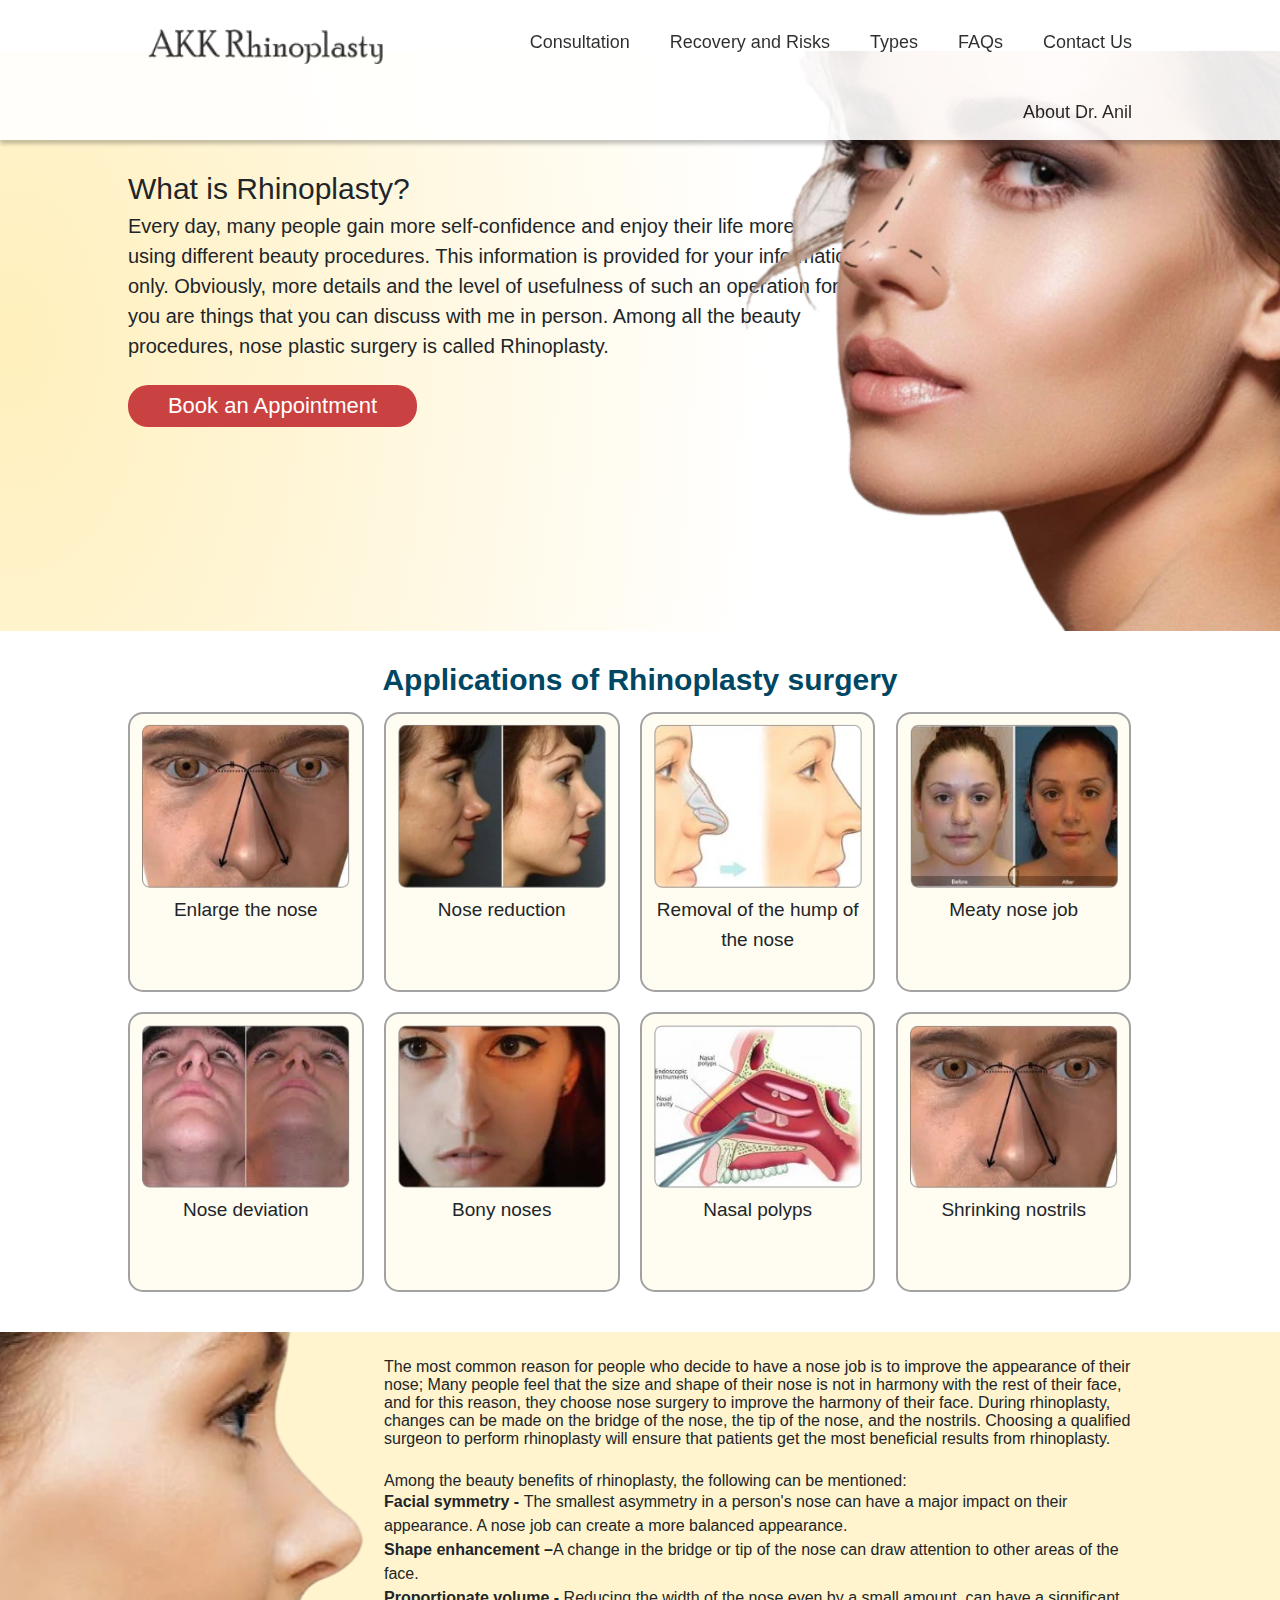
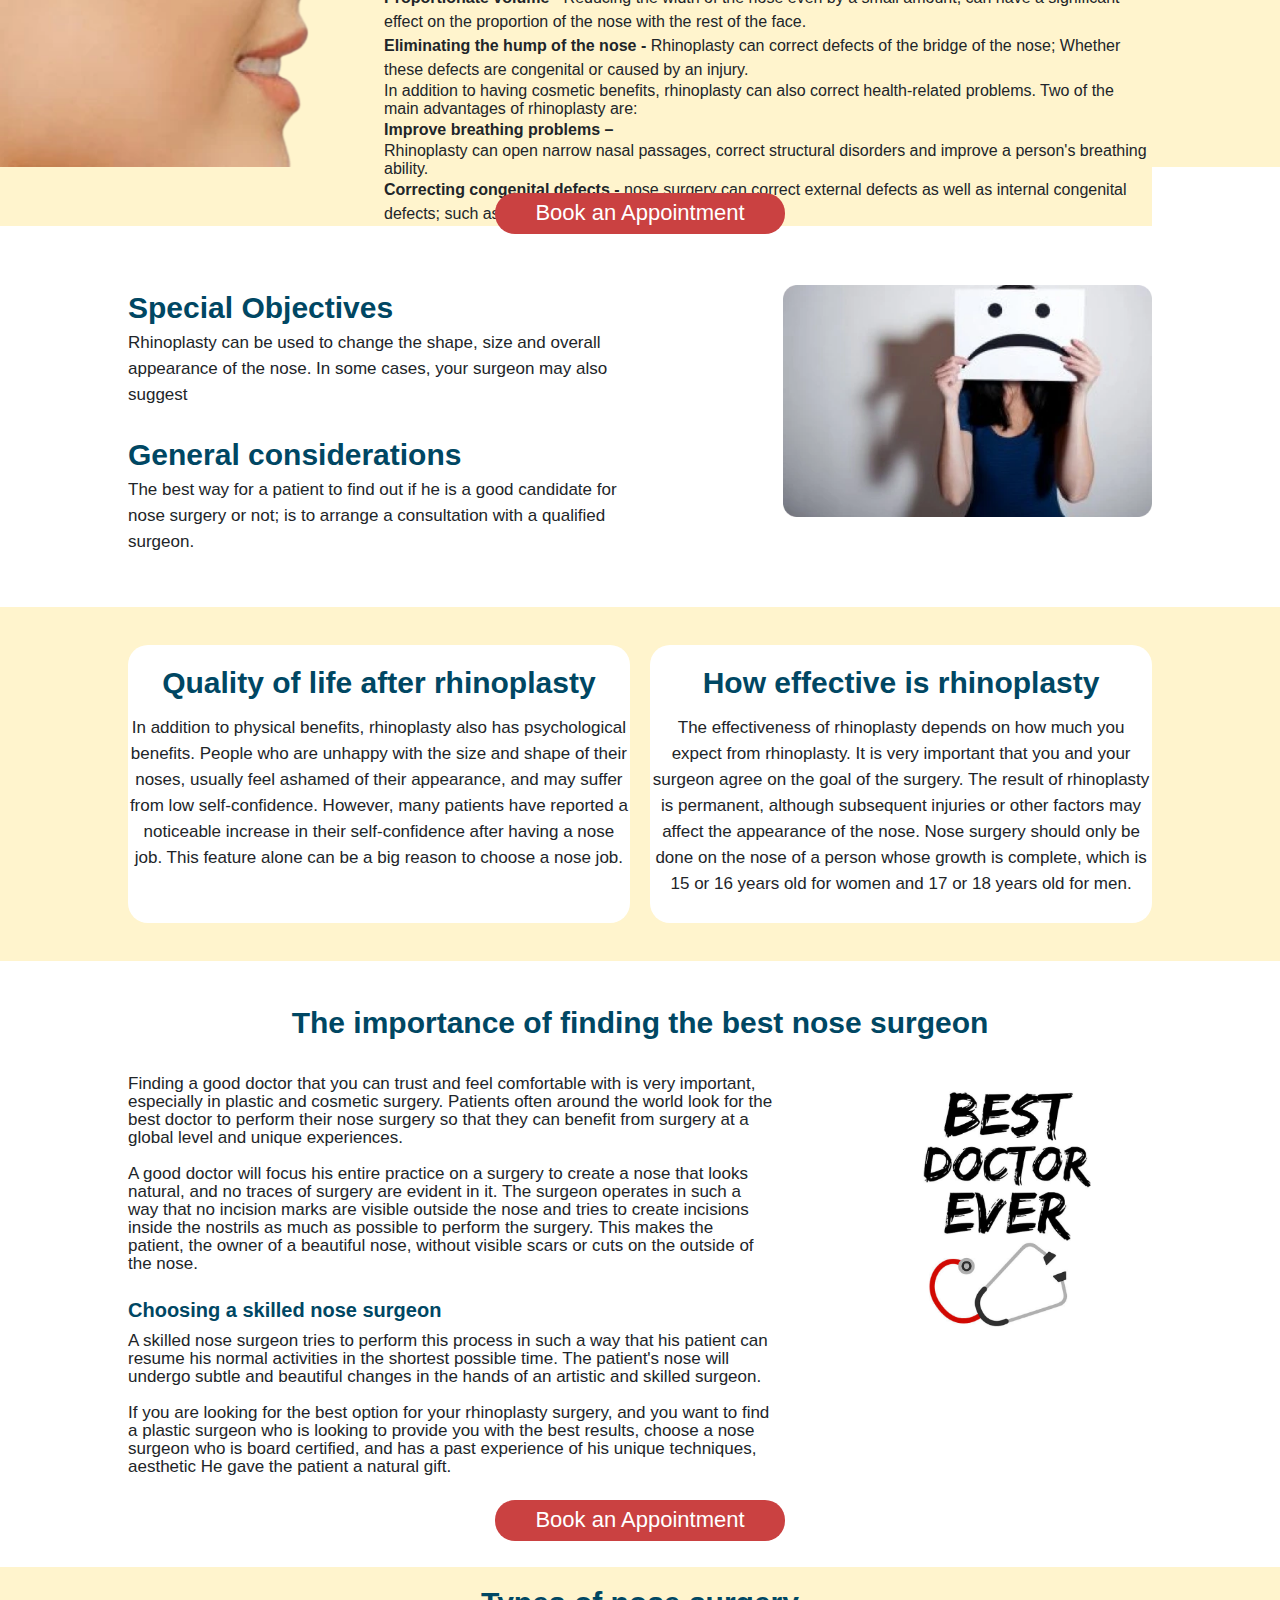
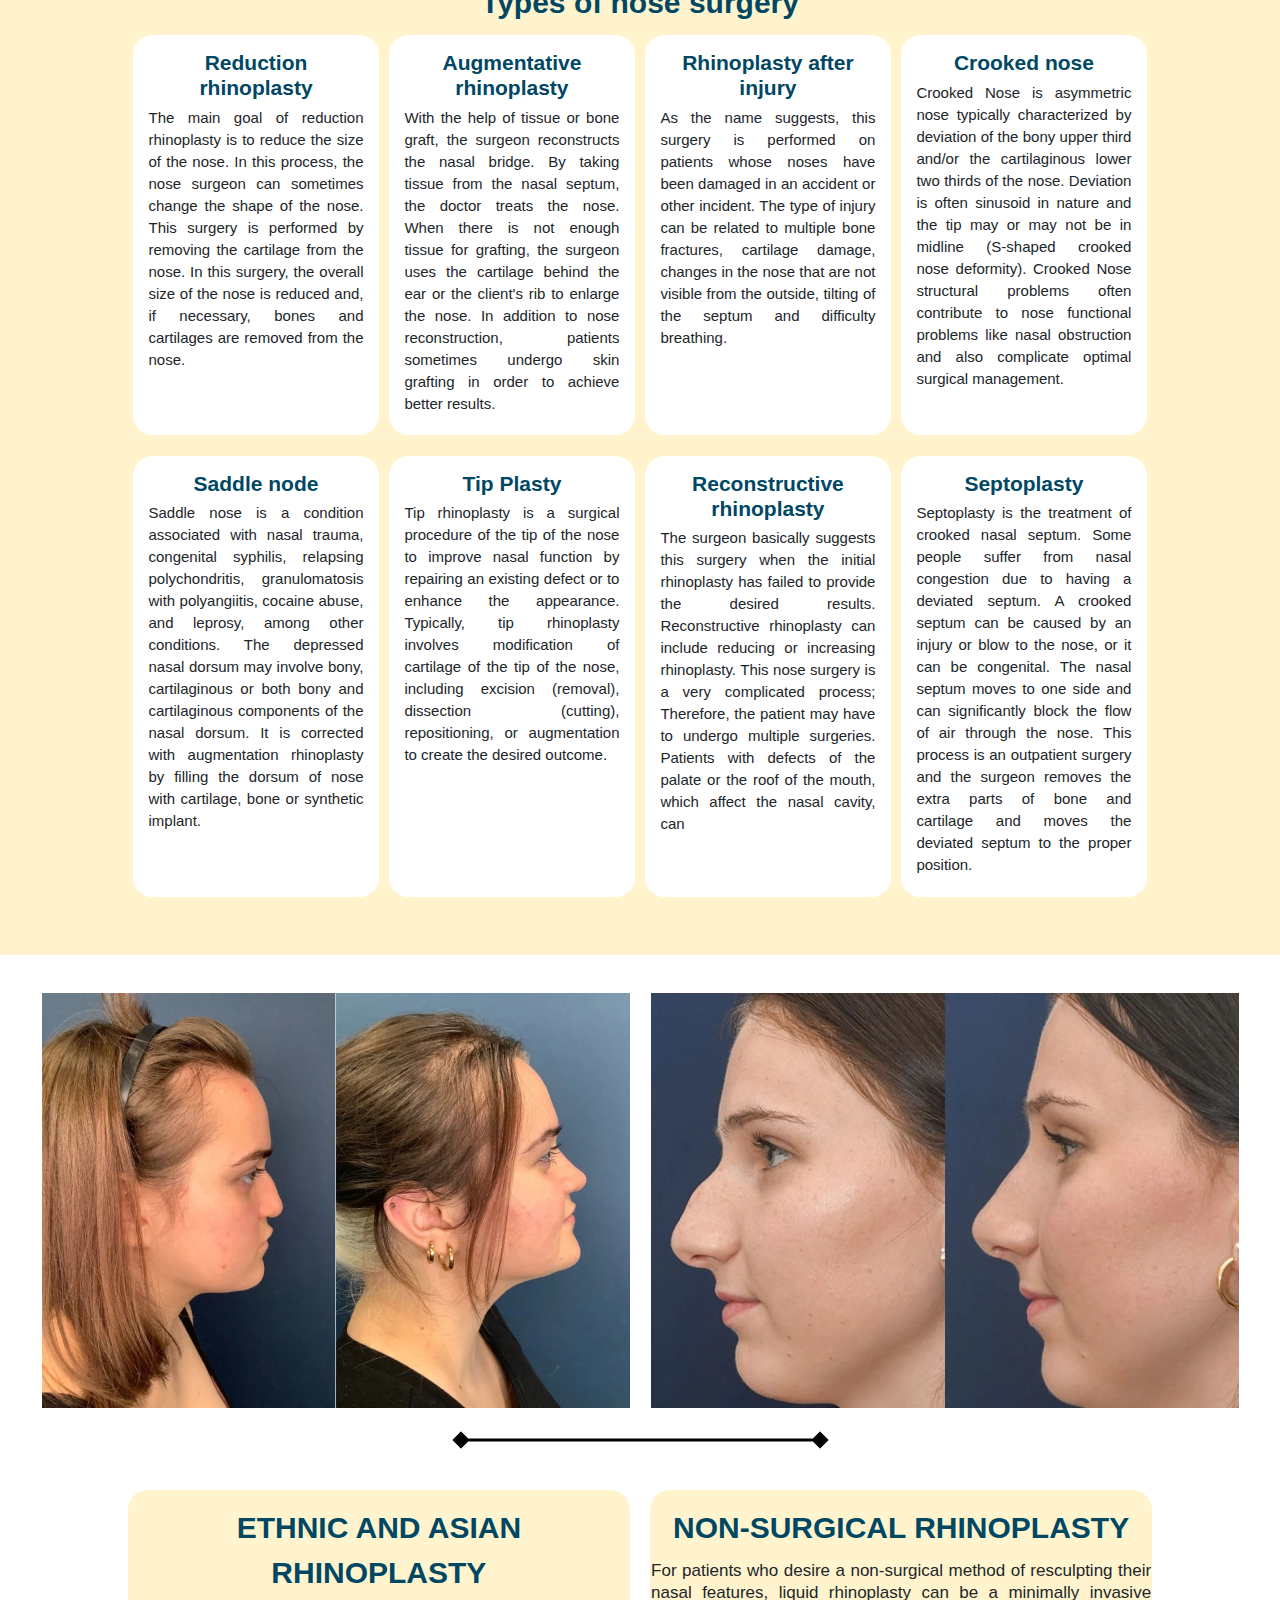
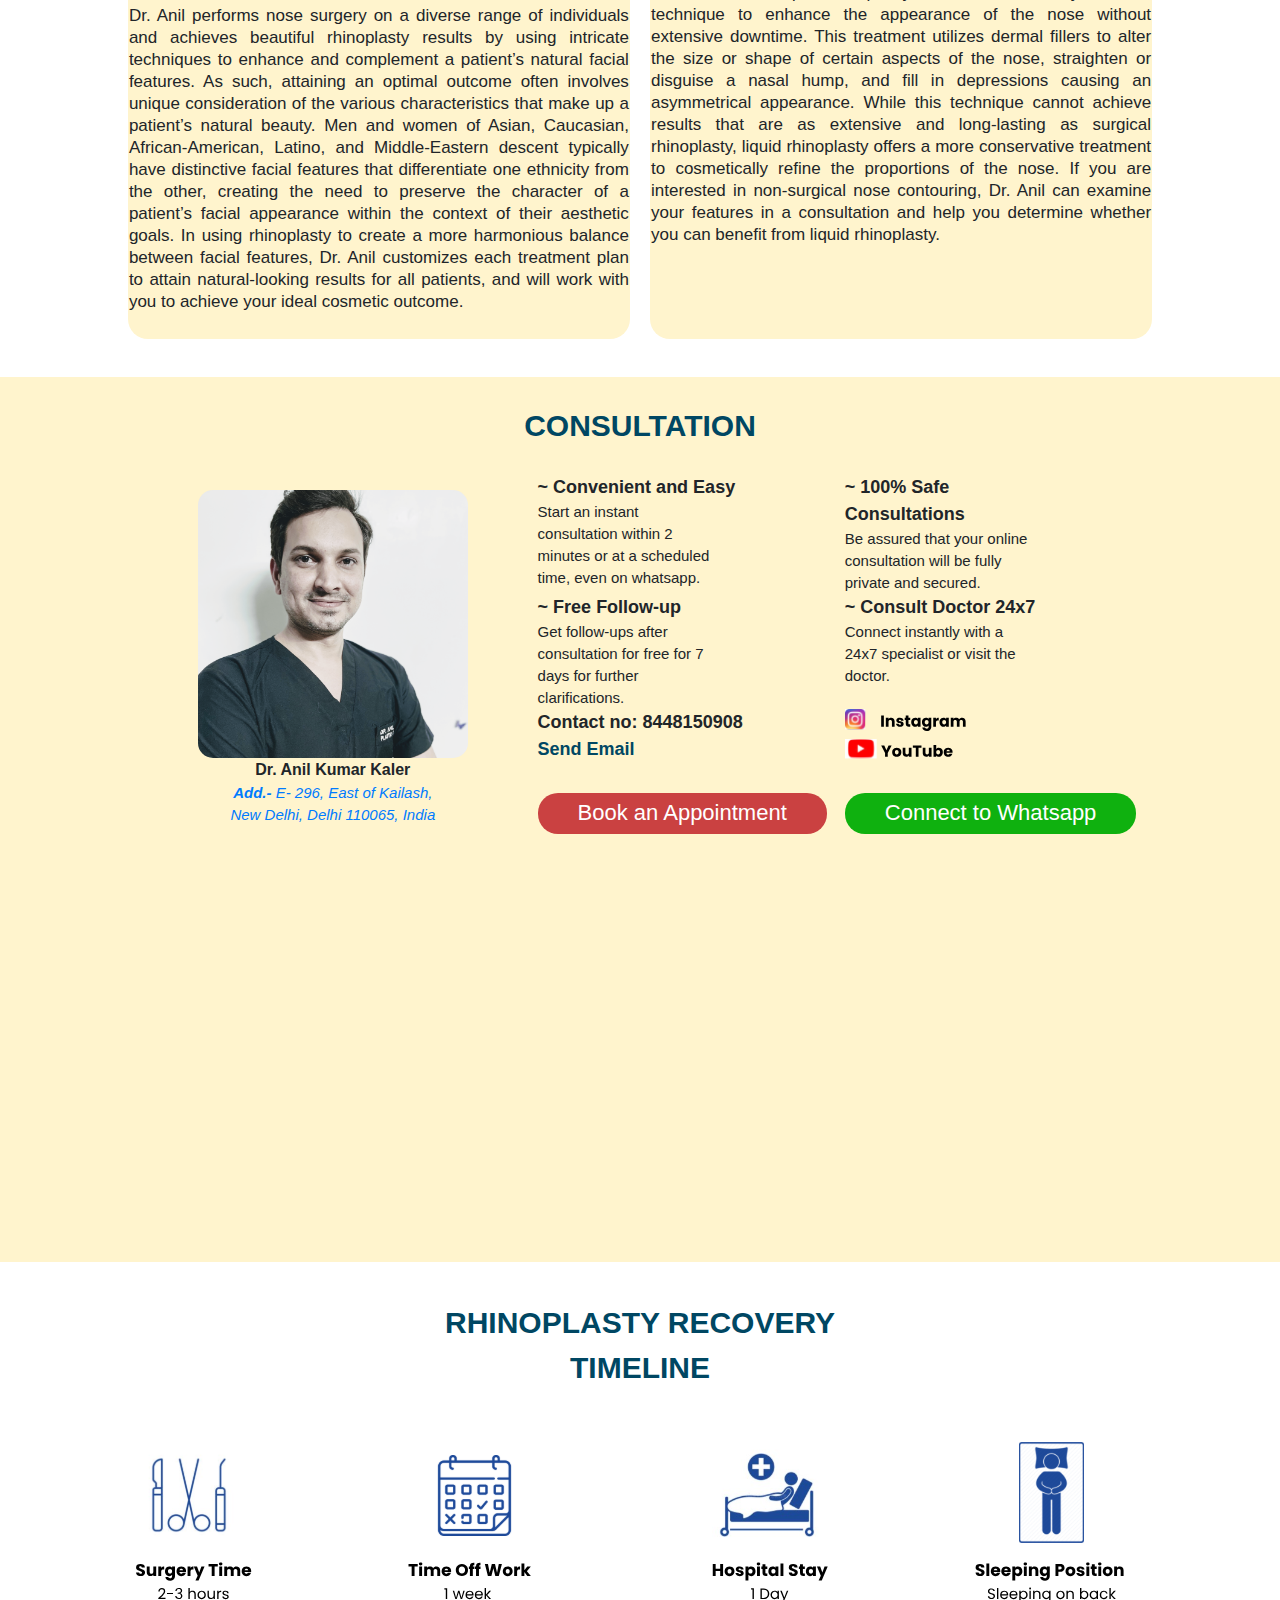
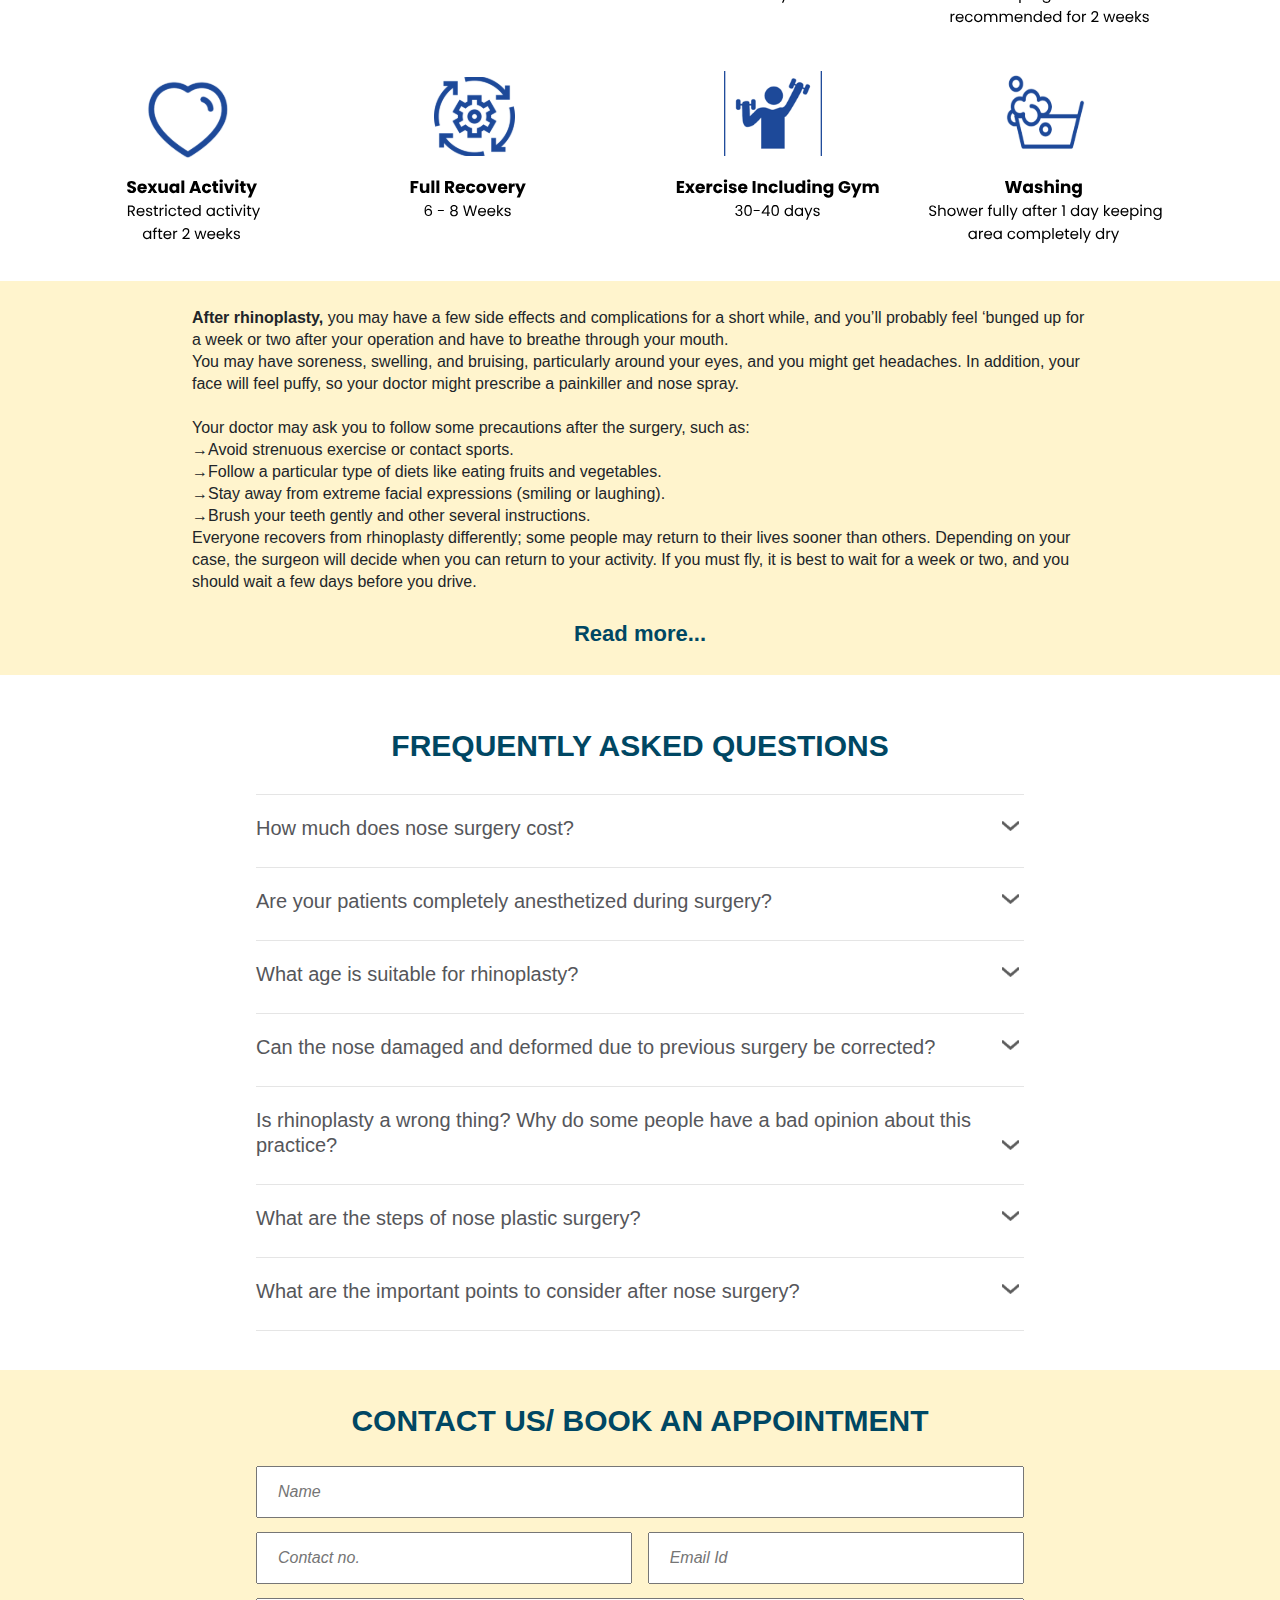
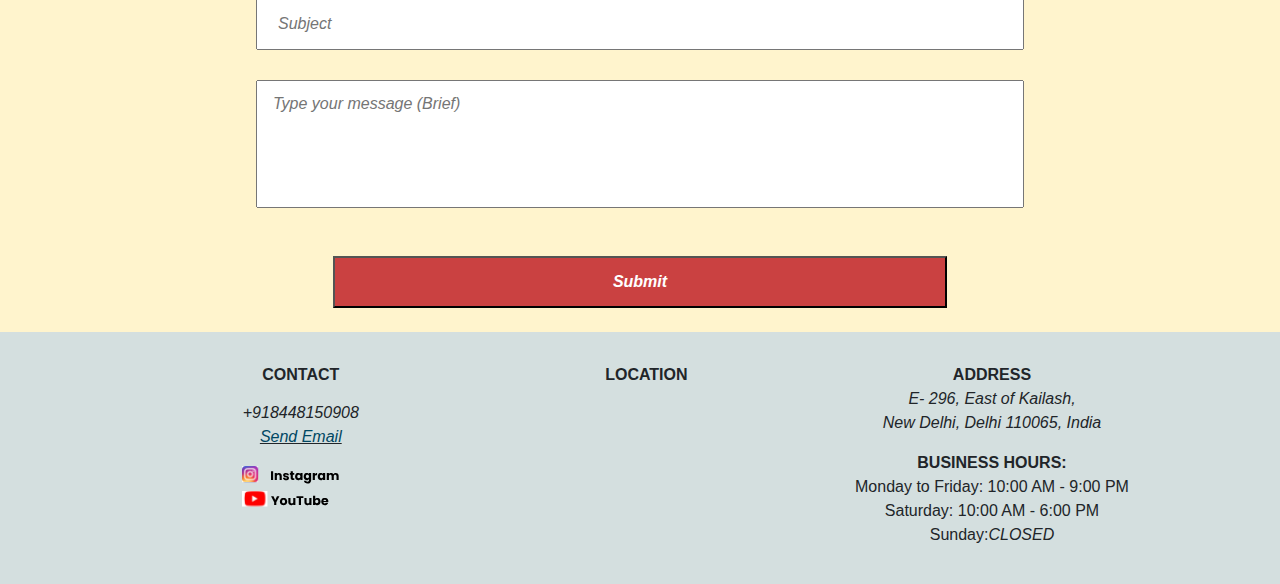
<file: index.html>
<!DOCTYPE html>
<html lang="en">

<head>
    <meta charset="UTF-8">
    <title>AKK Rhinoplasty</title>

    <meta name="description" content="What is Rhinoplasty?  Every day, many people gain more self-confidence
    and enjoy their life more by using different beauty procedures.
    This information is provided for your information only. Obviously,
    more details and the level of usefulness of such an operation for you are
    things that you can discuss with me in person. Among all the
    beauty procedures, nose plastic surgery is called Rhinoplasty.">

    <meta name="keywords"
        content="Rhinoplasty, AKK Rhinoplasty, Nose Surgery in India, nose job, designer nose, cute nose, tip plasty, best nose surgery, rhinoplasty in Rajasthan, rhinoplasty in New Delhi, Plastic surgery,Dr. Anil, Dr. Anil Rhinoplasty,Best Rhinoplasty, Best Nose correction india, Nose, Beautiful Nose, Benefits of Rhinoplasty, Benefits of Nose Surgery, Risks of Rhinoplasty, Risks of Nose Surgery, Types of Nose Surgery, Types of Rhinoplasty, Rhinoplasty Consulation, Nose surgery consulatation, Nose, Surery, Face surgery, Dr Anil Surgery, About Dr Anil">


    <meta name="Rhinoplasty" content="What is Rhinoplasty?">

    <meta http-equiv="X-UA-Compatible" content="IE=edge">
    <meta name="viewport" content="width=device-width, initial-scale=1.0">
    <link rel="stylesheet" href="https://cdn.jsdelivr.net/npm/bootstrap@4.0.0/dist/css/bootstrap.min.css"
        integrity="sha384-Gn5384xqQ1aoWXA+058RXPxPg6fy4IWvTNh0E263XmFcJlSAwiGgFAW/dAiS6JXm" crossorigin="anonymous">
    <link rel="stylesheet" href="https://cdnjs.cloudflare.com/ajax/libs/font-awesome/4.7.0/css/font-awesome.min.css">
    <!-- <link rel="shortcut icon" href="images/logo.png" type="image/x-icon"> -->
    <link rel="stylesheet" href="./index.css">



    <script src="https://code.jquery.com/jquery-3.4.1.js"
        integrity="sha256-WpOohJOqMqqyKL9FccASB9O0KwACQJpFTUBLTYOVvVU=" crossorigin="anonymous"></script>
    <script>
        function SubForm() {
            $.ajax({
                url: "https://api.apispreadsheets.com/data/NLad0bX4TyNkeci7/",
                type: "post",
                data: $("#myForm").serializeArray(),
                success: function () {
                    alert("Form Data Submitted. We will contact you soon. :)")
                },
                error: function () {
                    alert("There was an error :(")
                }
            });
        }
    </script>

    <!-- Google tag (gtag.js) -->
    <script async src="https://www.googletagmanager.com/gtag/js?id=G-4CB7NK8JGM"></script>
    <script>
        window.dataLayer = window.dataLayer || [];
        function gtag() { dataLayer.push(arguments); }
        gtag('js', new Date());

        gtag('config', 'G-4CB7NK8JGM');
    </script>

</head>

<body>

    <div class="topnav" id="myTopnav">
        <a href="#">
            <img class="logo" src="./images/logo.png">
        </a>
        <a href="#contact"><span class="nav-head">Contact Us</span></a>
        <a href="#faq"><span class="nav-head">FAQs</span></a>
        <a href="#types"><span class="nav-head">Types</span></a>
        <a href="risk.html"><span class="nav-head">Recovery and Risks</span></a>
        <a href="#consult"><span class="nav-head">Consultation</span></a>
        <a href="#consult"><span class="nav-head"> About Dr. Anil </span> </a>

        <a href="javascript:void(0);" class="icon" onclick="myFunction()">
            <i class="fa fa-bars"></i>
        </a>
    </div>


    <div class="div1">

        <div class="div11">
            <div class="div111">
                <div class="hd1">
                    What is Rhinoplasty?
                </div>

                <div class="pg1">
                    Every day, many people gain more self-confidence
                    and enjoy their life more by using different beauty procedures.
                    This information is provided for your information only. Obviously,
                    more details and the level of usefulness of such an operation for you are
                    things that you can discuss with me in person. Among all the
                    beauty procedures, nose plastic surgery is called Rhinoplasty.
                </div>
                <br>
                <a href="#contact">
                    <button class="btn1">
                        Book an Appointment
                    </button>
                </a>
            </div>
        </div>

        <div class="div12">
            <img class="img1" src="./images/img1.webp" </div>
            <img class="img1m" src="./images/m11.webp" </div>

        </div>
    </div>


    <div class="div2">

        <div class="hd2">
            Applications of Rhinoplasty surgery
        </div>

        <div class="div21">

            <div class="div211">
                <center>
                    <img class="img2" src="./images/img2.webp">
                    <div class="desc">
                        Enlarge the nose
                    </div>
                </center>
            </div>

            <div class="div211">
                <center>
                    <img class="img2" src="./images/img3.webp">

                    <div class="desc">
                        Nose reduction
                    </div>
                </center>
            </div>

            <div class="div211">
                <center>
                    <img class="img2" src="./images/img4.webp">

                    <div class="desc">
                        Removal of the
                        hump of the nose
                    </div>
                </center>
            </div>

            <div class="div211">
                <center>
                    <img class="img2" src="./images/img5.webp">

                    <div class="desc">
                        Meaty nose job
                    </div>
                </center>
            </div>

            <div class="div211">
                <center>
                    <img class="img2" src="./images/img6.webp">
                    <div class="desc">
                        Nose deviation
                    </div>
                </center>
            </div>

            <div class="div211">
                <center>
                    <img class="img2" src="./images/img7.webp">

                    <div class="desc">
                        Bony noses
                    </div>
                </center>
            </div>

            <div class="div211">
                <center>
                    <img class="img2" src="./images/img8.webp">

                    <div class="desc">
                        Nasal polyps
                    </div>
                </center>
            </div>

            <div class="div211">
                <center>
                    <img class="img2" src="./images/img2.webp">

                    <div class="desc">
                        Shrinking nostrils

                    </div>
                </center>
            </div>

        </div>

    </div>


    <div class="div3">
        <div class="div31">
            <img class="img9" src="./images/img9.webp">
        </div>

        <div class="div32">
            <div class="pg2">
                The most common reason for people who decide to have a nose job is to improve the appearance of their
                nose; Many people feel that the size and shape of their nose is not in harmony with the rest of their
                face, and for this reason, they choose nose surgery to improve the harmony of their face. During
                rhinoplasty, changes can be made on the bridge of the nose, the tip of the nose, and the nostrils.
                Choosing a qualified surgeon to perform rhinoplasty will ensure that patients get the most beneficial
                results from rhinoplasty.
            </div>

            <br>
            <div class="pg2">
                Among the beauty benefits of rhinoplasty, the following can be mentioned:
            </div>
            <span class="hd3">
                Facial symmetry -
            </span>
            <span class="pg2">
                The smallest asymmetry in a person's nose can have a major impact on their appearance.
                A nose job can create a more balanced appearance.
            </span>
            <br>
            <span class="hd3">
                Shape enhancement –
            </span>
            <span class="pg2">
                ​​A change in the bridge or tip of the nose can draw attention to other areas of the
                face.
            </span>
            <br>
            <span class="hd3">
                Proportionate volume -
            </span>
            <span class="pg2">
                Reducing the width of the nose even by a small amount, can have a significant
                effect on the proportion of the nose with the rest of the face.
            </span>
            <br>
            <span class="hd3">
                Eliminating the hump of the nose -
            </span>
            <span class="pg2">
                Rhinoplasty can correct defects of the bridge of the nose; Whether
                these defects are congenital or caused by an injury.
            </span>
            <br>
            <div class="pg2">
                In addition to having cosmetic benefits, rhinoplasty can also correct health-related problems. Two of
                the main advantages of rhinoplasty are:
            </div>
            <span class="hd3">
                Improve breathing problems –
            </span>
            <div class="pg2">
                Rhinoplasty can open narrow nasal passages, correct structural disorders
                and improve a person's breathing ability.
            </div>
            <span class="hd3">
                Correcting congenital defects -
            </span>
            <span class="pg2">
                nose surgery can correct external defects as well as internal congenital
                defects; such as nasal

            </span>
        </div>
    </div>

    <center>
        <a href="#contact">
            <button class="btn1">
                Book an Appointment
            </button>
        </a>
    </center>





    <div class="div4">
        <div class="div41">
            <div class="hd4">
                Special Objectives
            </div>
            <div class="pg4">
                Rhinoplasty can be used to change the shape, size and overall appearance of the nose. In some cases,
                your surgeon may also suggest
            </div>
            <br>
            <div class="hd4">
                General considerations

            </div>
            <div class="pg4">
                The best way for a patient to find out if he is a good candidate for nose surgery or not; is to arrange
                a consultation with a qualified surgeon.
            </div>
        </div>

        <div class="div42">
            <img class="img10" src="./images/img10.webp">
        </div>

    </div>





    <div class="div5">
        <div class="div51">
            <center>
                <div class="hd5">
                    Quality of life after rhinoplasty
                </div>

                <div class="pg5">

                    In addition to physical benefits, rhinoplasty also has psychological benefits. People who are
                    unhappy with the size and shape of their noses, usually feel ashamed of their appearance, and may
                    suffer from low self-confidence. However, many patients have reported a noticeable increase in their
                    self-confidence after having a nose job. This feature alone can be a big reason to choose a nose
                    job.
                </div>
            </center>
        </div>
        <div class="div52">
            <center>
                <div class="hd5">
                    How effective is rhinoplasty

                </div>
                <div class="pg5">
                    The effectiveness of rhinoplasty depends on how much you expect from rhinoplasty. It is very
                    important that you and your surgeon agree on the goal of the surgery. The result of rhinoplasty is
                    permanent, although subsequent injuries or other factors may affect the appearance of the nose. Nose
                    surgery should only be done on the nose of a person whose growth is complete, which is 15 or 16
                    years old for women and 17 or 18 years old for men.
                </div>
            </center>
        </div>
    </div>


    <div class="hd6">
        The importance of finding the best nose surgeon
    </div>
    <div class="div6">

        <div class="div61">
            <div class="pg6">
                Finding a good doctor that you can trust and feel comfortable with is very important, especially in
                plastic and cosmetic surgery. Patients often around the world look for the best doctor to perform their
                nose surgery so that they can benefit from surgery at a global level and unique experiences.
                <br><br>
                A good doctor will focus his entire practice on a surgery to create a nose that looks natural, and no
                traces of surgery are evident in it. The surgeon operates in such a way that no incision marks are
                visible outside the nose and tries to create incisions inside the nostrils as much as possible to
                perform the surgery. This makes the patient, the owner of a beautiful nose, without visible scars or
                cuts on the outside of the nose.
            </div>
            <br>
            <div class="hd62">
                Choosing a skilled nose surgeon
            </div>
            <div class="pg6">
                A skilled nose surgeon tries to perform this process in such a way that his patient can resume his
                normal activities in the shortest possible time. The patient's nose will undergo subtle and beautiful
                changes in the hands of an artistic and skilled surgeon.

                <br><br>
                If you are looking for the best option for your rhinoplasty surgery, and you want to find a plastic
                surgeon who is looking to provide you with the best results, choose a nose surgeon who is board
                certified, and has a past experience of his unique techniques, aesthetic He gave the patient a natural
                gift.

            </div>
        </div>

        <div class="div62">
            <img class="img11" src="./images/img11.png">
        </div>

    </div>

    <br>




    <center>
        <a href="#contact">
            <button class="btn1">
                Book an Appointment
            </button>
        </a>
    </center>






    <div class="div7" id="types">

        <div class="hd7">
            Types of nose surgery
        </div>
        <div class="div6">

            <div class="div7a">

                <div class="card2">
                    <div class="hd71">
                        Reduction rhinoplasty
                    </div>
                    <div class="pg7">
                        The main goal of reduction rhinoplasty is to reduce the size of the nose. In this process,
                        the
                        nose surgeon can sometimes change the shape of the nose. This surgery is performed by
                        removing
                        the cartilage from the nose. In this surgery, the overall size of the nose is reduced and,
                        if
                        necessary, bones and cartilages are removed from the nose.
                    </div>
                </div>

                <div class="card2">
                    <div class="hd71">
                        Augmentative rhinoplasty
                    </div>
                    <div class="pg7">
                        With the help of tissue or bone graft, the surgeon reconstructs the nasal bridge. By taking
                        tissue from the nasal septum, the doctor treats the nose. When there is not enough tissue for
                        grafting, the surgeon uses the cartilage behind the ear or the client's rib to enlarge the nose.
                        In addition to nose reconstruction, patients sometimes undergo skin grafting in order to achieve
                        better results.

                    </div>
                </div>

                <div class="card2">
                    <div class="hd71">
                        Rhinoplasty after injury
                    </div>
                    <div class="pg7">
                        As the name suggests, this surgery is performed on patients whose noses have been damaged in an
                        accident or other incident. The type of injury can be related to multiple bone fractures,
                        cartilage damage, changes in the nose that are not visible from the outside, tilting of the
                        septum and difficulty breathing.

                    </div>
                </div>

                <div class="card2">
                    <div class="hd71">
                        Crooked nose
                    </div>
                    <div class="pg7">
                        Crooked Nose is asymmetric nose typically characterized by deviation of the bony upper third
                        and/or the cartilaginous lower two thirds of the nose. Deviation is often sinusoid in nature and
                        the tip may or may not be in midline (S-shaped crooked nose deformity).
                        Crooked Nose structural problems often contribute to nose functional problems like nasal
                        obstruction and also complicate optimal surgical management.
                    </div>
                </div>

                <div class="card2">
                    <div class="hd71">
                        Saddle node
                    </div>
                    <div class="pg7">
                        Saddle nose is a condition associated with nasal trauma, congenital syphilis, relapsing
                        polychondritis, granulomatosis with polyangiitis, cocaine abuse, and leprosy, among other
                        conditions. The depressed nasal dorsum may involve bony, cartilaginous or both bony and
                        cartilaginous components of the nasal dorsum.

                        It is corrected with augmentation rhinoplasty by filling the dorsum of nose with cartilage, bone
                        or synthetic implant.


                    </div>
                </div>

                <div class="card2">
                    <div class="hd71">
                        Tip Plasty
                    </div>
                    <div class="pg7">
                        Tip rhinoplasty is a surgical procedure of the tip of the nose to improve nasal function by
                        repairing an existing defect or to enhance the appearance.
                        Typically, tip rhinoplasty involves modification of cartilage of the tip of the nose, including
                        excision (removal), dissection (cutting), repositioning, or augmentation to create the desired
                        outcome.


                    </div>
                </div>

                <div class="card2">
                    <div class="hd71">
                        Reconstructive rhinoplasty
                    </div>
                    <div class="pg7">
                        The surgeon basically suggests this surgery when the initial rhinoplasty has failed to provide
                        the desired results. Reconstructive rhinoplasty can include reducing or increasing rhinoplasty.
                        This nose surgery is a very complicated process; Therefore, the patient may have to undergo
                        multiple surgeries. Patients with defects of the palate or the roof of the mouth, which affect
                        the nasal cavity, can
                    </div>
                </div>

                <div class="card2">
                    <div class="hd71">
                        Septoplasty
                    </div>
                    <div class="pg7">
                        Septoplasty is the treatment of crooked nasal septum. Some people suffer from nasal congestion
                        due to having a deviated septum. A crooked septum can be caused by an injury or blow to the
                        nose, or it can be congenital. The nasal septum moves to one side and can significantly block
                        the flow of air through the nose. This process is an outpatient surgery and the surgeon removes
                        the extra parts of bone and cartilage and moves the deviated septum to the proper position.

                    </div>
                </div>

            </div>
            <br><br>
        </div>
    </div>






    <center>
        <img class="img12" src="./images/img12.webp">
        <br>
        <img class="line" src="./images/Line.png">
    </center>


    <!-- <div class="div8">
        <div class="div81">
            <center>
                <img class="img13" src="./images//img13.webp">
            </center>
        </div>
        <div class="div82">
            <center>
                <div class="hd8">
                    RISKS OF RHINOPLASTY
                </div>
                <div class="pg8">
                    Rhinoplasty is recognized as one of the most complex cosmetic procedures. You can maximize the
                    safety of your surgery by selecting a qualified board certified facial plastic surgeon who regularly
                    performs nose procedures. Extensive experience performing rhinoplasty can increase the likelihood of
                    achieving your desired outcome while minimizing the need for a secondary procedure. Dr. Shadfar will
                    review all the risks, benefits, and alternatives during your consultation.
                </div>
            </center>
        </div>
    </div> -->





    <div class="div9">
        <div class="div91">
            <center>
                <div class="hd9">
                    ETHNIC AND ASIAN RHINOPLASTY
                </div>

                <div class="pg9">

                    Dr. Anil performs nose surgery on a diverse range of individuals and achieves beautiful rhinoplasty
                    results by using intricate techniques to enhance and complement a patient’s natural facial features.
                    As such, attaining an optimal outcome often involves unique consideration of the various
                    characteristics that make up a patient’s natural beauty. Men and women of Asian, Caucasian,
                    African-American, Latino, and Middle-Eastern descent typically have distinctive facial features that
                    differentiate one ethnicity from the other, creating the need to preserve the character of a
                    patient’s facial appearance within the context of their aesthetic goals. In using rhinoplasty to
                    create a more harmonious balance between facial features, Dr. Anil customizes each treatment plan to
                    attain natural-looking results for all patients, and will work with you to achieve your ideal
                    cosmetic outcome.
                </div>
            </center>
        </div>
        <div class="div92">
            <center>
                <div class="hd9">
                    NON-SURGICAL RHINOPLASTY
                </div>
                <div class="pg9">
                    For patients who desire a non-surgical method of resculpting their nasal features, liquid
                    rhinoplasty can be a minimally invasive technique to enhance the appearance of the nose without
                    extensive downtime. This treatment utilizes dermal fillers to alter the size or shape of certain
                    aspects of the nose, straighten or disguise a nasal hump, and fill in depressions causing an
                    asymmetrical appearance. While this technique cannot achieve results that are as extensive and
                    long-lasting as surgical rhinoplasty, liquid rhinoplasty offers a more conservative treatment to
                    cosmetically refine the proportions of the nose. If you are interested in non-surgical nose
                    contouring, Dr. Anil can examine your features in a consultation and help you determine whether you
                    can benefit from liquid rhinoplasty.
                </div>
            </center>
        </div>
    </div>



    <div class="div10m" id="consult">

        <center>
            <div class="hd10b">
                CONSULTATION
            </div>
        </center>

        <div class="div10">

            <div class="div101">
                <center>
                    <img class="profi" src="./images/profile.png">
                    <br>
                    <div class="hd10name">
                        <b> Dr. Anil Kumar Kaler</b>
                    </div>
                    <div class="pg10">
                        <a href="https://g.page/ak-plastic-surgery?share" target="_blank">
                            <i> <b>Add.-</b>
                                E- 296,
                                East of Kailash,<br>
                                New Delhi, Delhi 110065,
                                India
                            </i>
                        </a>
                    </div>
                </center>


            </div>

            <div class="div102">

                <div class="div10b">
                    <div class="div102a">

                        <div class="hd10">
                            ~ Convenient and Easy
                        </div>
                        <div class="pg10">
                            Start an instant consultation within 2 minutes or at a scheduled time, even on whatsapp.
                        </div>

                    </div>
                    <div class="div102b">

                        <div class="hd10">
                            ~ 100% Safe Consultations
                        </div>
                        <div class="pg10">
                            Be assured that your online consultation will be fully private and secured.
                        </div>

                    </div>
                </div>

                <!-- <br> -->

                <div class="div10b">
                    <div class="div102a">

                        <div class="hd10">
                            ~ Free Follow-up
                        </div>
                        <div class="pg10">
                            Get follow-ups after consultation for free for 7 days for further clarifications.
                        </div>

                    </div>
                    <div class="div102b">

                        <div class="hd10">
                            ~ Consult Doctor 24x7
                        </div>
                        <div class="pg10">
                            Connect instantly with a 24x7 specialist or visit the doctor.
                        </div>
                    </div>


                </div>

                <!-- <br> -->

                <div class="div10b">
                    <div class="div102a">

                        <div class="hd10">
                            Contact no: 8448150908
                            <br>
                            <a href="mailto:akalerplasticsurgery@gmail.com" style="color:#004763 ;">
                                Send Email
                            </a>
                            <br>
                        </div>

                    </div>
                    <div class="div102b">

                        <div class="sicon">
                            <a target="_blank" href="https://instagram.com/anil_kalerplasticsurgery?r=nametag">
                                <img class="insta" src="./images/insta.svg">
                            </a>

                            <br>
                            <a target="_blank" href="https://youtube.com/channel/UCOC97giagG9xI_71R30C4QQ">
                                <img class="yt" src="./images/yt.svg">
                            </a>
                        </div>
                    </div>
                </div>

                <br>

                <div class="div10b">
                    <div class="div102a">

                        <a href="#contact">
                            <button class="btn1">
                                Book an Appointment
                            </button>
                        </a>

                    </div>
                    <div class="div102b">

                        <a target="_blank" title="Contact Us On WhatsApp"
                            href="https://api.whatsapp.com/send?phone=+918448150908&text=Hi,%20I%20would%20like%20to%20get%20appointment..">
                            <button class="btn3">
                                Connect to Whatsapp
                            </button>
                        </a>

                    </div>
                </div>
            </div>
        </div>

        <div class="dr-gal">
            <div class="dr-gal1">


                <center>
                    <div class="gali" data-mc-src="622d4c94-217a-4d5a-9522-ea585ac0a862#null">

                    </div>
                </center>

                <script src="https://cdn2.woxo.tech/a.js#6317af4db9ded6fd09593912" async data-usrc>
                </script>
            </div>

            <div class="dr-gal2">
                <center>
                    <iframe class="yt-gal" src="https://www.youtube.com/embed/Ir2kjk_JqqM" title="YouTube video player"
                        frameborder="0"
                        allow="accelerometer; autoplay; clipboard-write; encrypted-media; gyroscope; picture-in-picture"
                        allowfullscreen>
                    </iframe>
                </center>
            </div>
        </div>


    </div>


    <div class="d211">
        <center>
            <div class="hd9">
                RHINOPLASTY RECOVERY TIMELINE </div>
            <br>
            <img class="img14" src="./images/img14.svg">
            <img class="img14m" src="./images/img14m.svg">

        </center>
    </div>

    <div class="d212">

        <div class="pg12">
            <b>After rhinoplasty,</b>
            you may have a few side effects and complications for a short while, and you’ll probably feel ‘bunged up for
            a week or two after your operation and have to breathe through your mouth.
            <br>
            You may have soreness, swelling, and bruising, particularly around your eyes, and you might get headaches.
            In addition, your face will feel puffy, so your doctor might prescribe a painkiller and nose spray.
            <br><br>
            Your doctor may ask you to follow some precautions after the surgery, such as:<br>
            →Avoid strenuous exercise or contact sports.<br>
            →Follow a particular type of diets like eating fruits and vegetables.<br>
            →Stay away from extreme facial expressions (smiling or laughing).
            <br>
            →Brush your teeth gently and other several instructions.
            <br>
            Everyone recovers from rhinoplasty differently; some people may return to their lives sooner than others.
            Depending on your case, the surgeon will decide when you can return to your activity. If you must fly, it is
            best to wait for a week or two, and you should wait a few days before you drive.
        </div>
        <br>
        <a href="./risk.html">
            <div class="pg12b">
                Read more...
            </div>
        </a>
    </div>





    <div class="d14" id="faq">
        <center>
            <br>
            <br>
            <div class="hd14">
                FREQUENTLY ASKED QUESTIONS
            </div>

            <div class="c-ques">


                <hr class="hr-line">

                <button class="accordion">

                    <div class="ques-row">
                        <span class="ques-txt">
                            How much does nose surgery cost?
                        </span>
                    </div>

                </button>
                <div class="panel">
                    <p>The cost of surgery varies depending on the type of surgery needed for different noses, so the
                        exact amount will be determined by the doctor after the visit.</p>
                </div>

                <hr class="hr-line">

                <button class="accordion">
                    <div class="ques-row">
                        <span class="ques-txt">
                            Are your patients completely anesthetized during surgery?
                        </span>
                    </div>
                </button>
                <div class="panel">
                    <p>
                        The most important way to perform nose surgery is to use special drugs that are given to the
                        patient under the supervision of an anesthetist, which, while the patient does not have any pain
                        or discomfort during the operation, he is not completely anesthetized, but the unwanted side
                        effects of general anesthesia are very rare.</p>
                </div>


                <hr class="hr-line">

                <button class="accordion">
                    <div class="ques-row">
                        <span class="ques-txt">
                            What age is suitable for rhinoplasty?
                        </span>

                    </div>
                </button>
                <div class="panel">
                    <p>
                        Usually, the nose continues to grow until the age of puberty (around 16 years old) and after
                        that this growth stops, so it is not a wise thing to do surgery before this age, but this
                        operation can also be done in old age. It is very successful if the patient does not have heart
                        or other underlying problems.
                    </p>
                </div>

                <hr class="hr-line">

                <button class="accordion">
                    <div class="ques-row">
                        <span class="ques-txt">
                            Can the nose damaged and deformed due to previous surgery be corrected?
                        </span>

                    </div>
                </button>
                <div class="panel">
                    <p>
                        Yes. With the open method, the nose is fully accessible and the damaged parts can be repaired
                        with the necessary grafts and the nose can be reconstructed and the appearance and function of
                        the nose, especially breathing, can be restored to it.</p>
                </div>

                <hr class="hr-line">
                <button class="accordion">
                    <div class="ques-row">
                        <span class="ques-txt">
                            Is rhinoplasty a wrong thing? Why do some people have a bad opinion about this practice?
                        </span>

                    </div>
                </button>
                <div class="panel">
                    <p>In cases where a person's nose is clearly ugly, misshapen, or has severe fractures and
                        deviations, or breathing disorders, it can be very useful, provided that it is performed
                        consciously and with the correct selection of a surgeon with sufficient experience. Cases that
                        lead to complications are mainly performed by non-specialists, therefore, the most important
                        part in performing nose surgery is the conscious selection of a skilled surgeon.</p>
                </div>

                <hr class="hr-line">

                <button class="accordion">
                    <div class="ques-row">
                        <span class="ques-txt">
                            What are the steps of nose plastic surgery?
                        </span>

                    </div>
                </button>
                <div class="panel">
                    <p>After visiting the patient, the type of operation and its possible results are explained, and the
                        ambiguous issues and questions raised by the patient are explained. After the initial
                        examinations and necessary tests, the patient will be referred to the agreed hospital or surgery
                        center. Patients usually do not need to be hospitalized. Recently, tampons are not placed inside
                        the nose. About 6 days later, the mold on the nose is removed, and usually, after a week, the
                        normal work of the patients is resumed with caution.</p>
                </div>

                <hr class="hr-line">

                <button class="accordion">
                    <div class="ques-row">
                        <span class="ques-txt">
                            What are the important points to consider after nose surgery?
                        </span>

                    </div>
                </button>
                <div class="panel">
                    <p>You can read the complete set of information before and after the operation in the information
                        section.</p>
                </div>

                <hr class="hr-line">

            </div>
        </center>

    </div>




    <div class="d15" id="contact">
        <center>
            <div class="hd15">
                CONTACT US/ BOOK AN APPOINTMENT
            </div>
        </center>

        <div class="form-box">

            <center>
                <form class="form-inp" id="myForm">
                    <input type="text" id="fname" name="name" class="inp1" placeholder="Name">

                    <input type="number" id="fname" name="phone" class="inp6" placeholder="Contact no.">

                    <input type="text" id="fname" name="email" class="inp2" placeholder="Email Id">

                    <input type="text" id="fname" name="subject" class="inp3" placeholder="Subject">

                    <input type="" id="fname" name="message" class="inp4" placeholder="Type your message (Brief)">

                    <br><br>
                </form>

                <button type="submit" name="submit" class="sub-btn" placeholder="Submit"
                    onclick='SubForm()'>Submit</button>

            </center>
            <br>
        </div>

    </div>



    <div class="footer">
        <div class="cols2">

            <div class="col-s">
                <center>

                    <p class="ser-head"> <b>CONTACT </b></p>
                    <p class="ser-head2"><i>+918448150908</i><br>
                        <!-- <i>8448150908</i> -->
                    </p>

                    <p class="ser2">
                        <i>
                            <u>
                                <a href="mailto:akalerplasticsurgery@gmail.com" style="color:#004763 ;">
                                    Send Email
                                </a>
                            </u>
                        </i>
                    </p>
                    <div class="sicon">
                        <a target="_blank" href="https://instagram.com/anil_kalerplasticsurgery?r=nametag">
                            <img class="insta2" src="./images/insta.svg">
                        </a>

                        <br>
                        <a target="_blank" href="https://youtube.com/channel/UCOC97giagG9xI_71R30C4QQ">
                            <img class="yt2" src="./images/yt.svg">
                        </a>
                    </div>
                </center>
            </div>
            <div class="col-s">
                <center>

                    <p class="ser-head"><b> LOCATION</b> </p>
                    <br>
                    <p class="ser2">
                        <iframe class="map2"
                            src="https://www.google.com/maps/embed?pb=!1m18!1m12!1m3!1d7008.793161762352!2d77.23526736977537!3d28.55785169999999!2m3!1f0!2f0!3f0!3m2!1i1024!2i768!4f13.1!3m3!1m2!1s0x484ba5391ee55347%3A0x1c01fedce49b1647!2sAKK%20(Dr%20Anil%20Kumar%20Kaler)%20Plastic%20Surgery!5e0!3m2!1sen!2sin!4v1662493964225!5m2!1sen!2sin"
                            style="border:0;" allowfullscreen="" loading="lazy"
                            referrerpolicy="no-referrer-when-downgrade"></iframe>
                    </p>
                </center>
            </div>
            <div class="col-s">
                <center>

                    <p class="ser-head"><b> ADDRESS</b> </p>

                    <p class="ser2">
                        <i>

                            E- 296,
                            East of Kailash,<br>
                            New Delhi, Delhi 110065,
                            India<br>
                        </i>
                    </p>
                    <div class="businessd">

                        <div class="bs-hr">
                            BUSINESS HOURS:
                        </div>
                        <div class="bs-2">
                            Monday to Friday:
                            10:00 AM - 9:00 PM
                            <br>
                            Saturday: 10:00 AM - 6:00 PM
                            <br>
                            Sunday:<i>CLOSED</i>
                        </div>


                    </div>
                    <br>
                </center>
            </div>
        </div>

        <div class="businesss">
            <center>

                <div class="bs-hr">
                    BUSINESS HOURS:
                </div>
                <div class="bs-2">
                    Monday to Friday:
                    10:00 AM - 9:00 PM
                    <br>
                    Saturday: 10:00 AM - 6:00 PM
                    <br>
                    Sunday:<i>CLOSED</i>
                </div>
            </center>

        </div>
    </div>




    <script src="./script.js"></script>


    <script>
        var acc = document.getElementsByClassName("accordion");
        var i;

        for (i = 0; i < acc.length; i++) {
            acc[i].addEventListener("click", function () {
                this.classList.toggle("active");
                var panel = this.nextElementSibling;
                if (panel.style.maxHeight) {
                    panel.style.maxHeight = null;
                } else {
                    panel.style.maxHeight = panel.scrollHeight + "px";
                }
            });
        }
    </script>


</body>

</html>
</file>
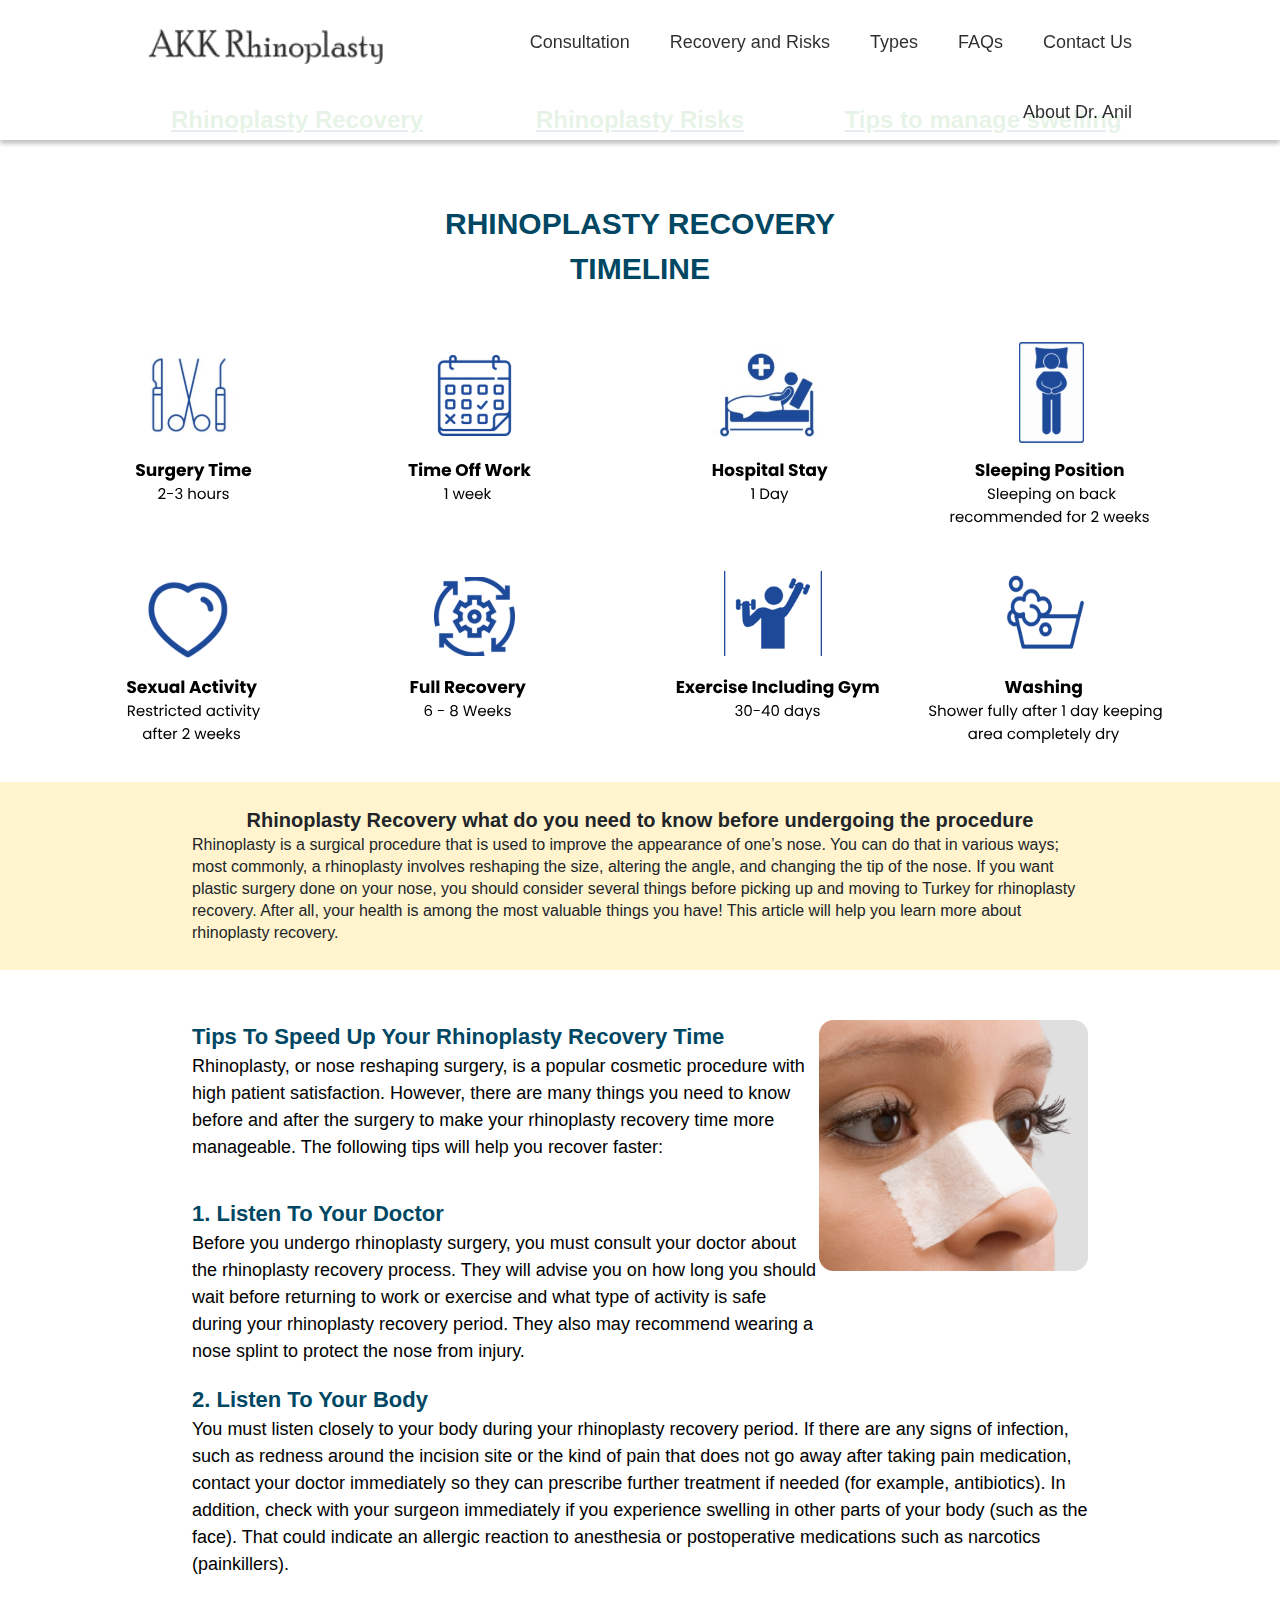
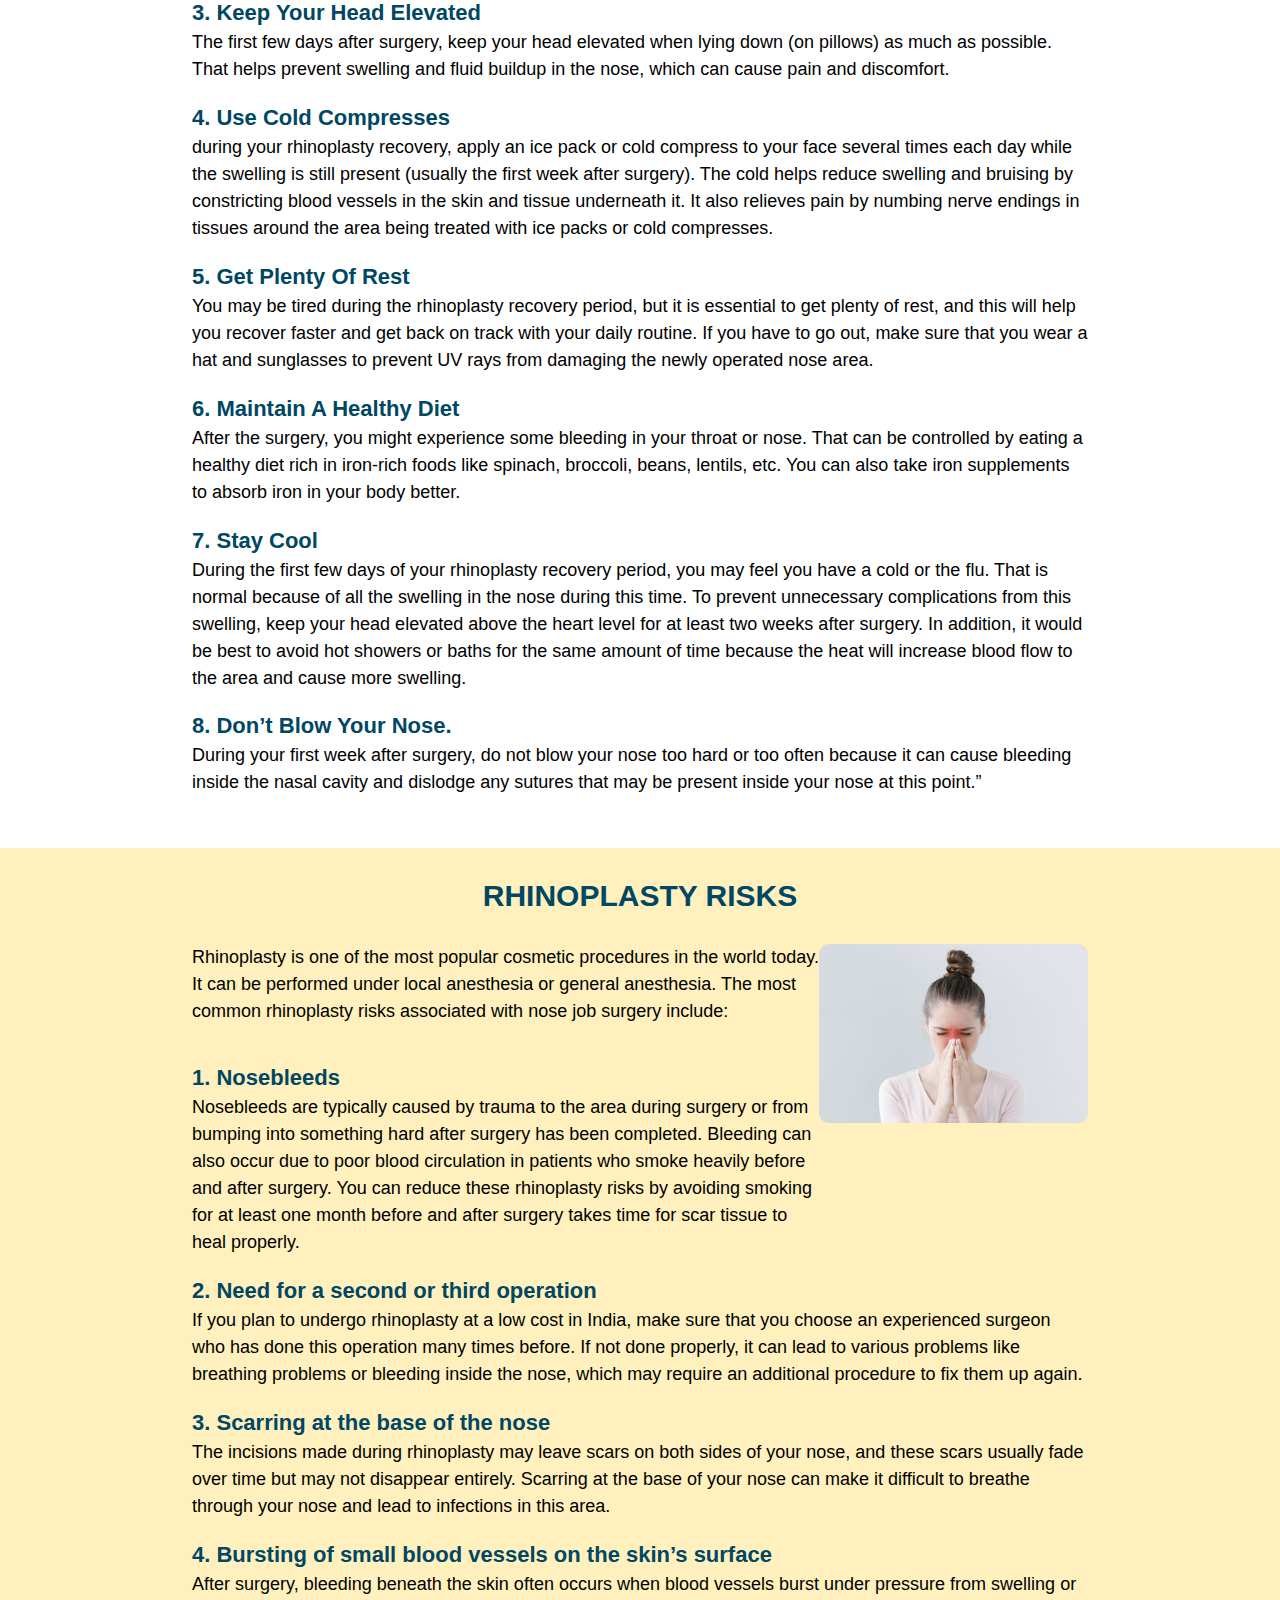
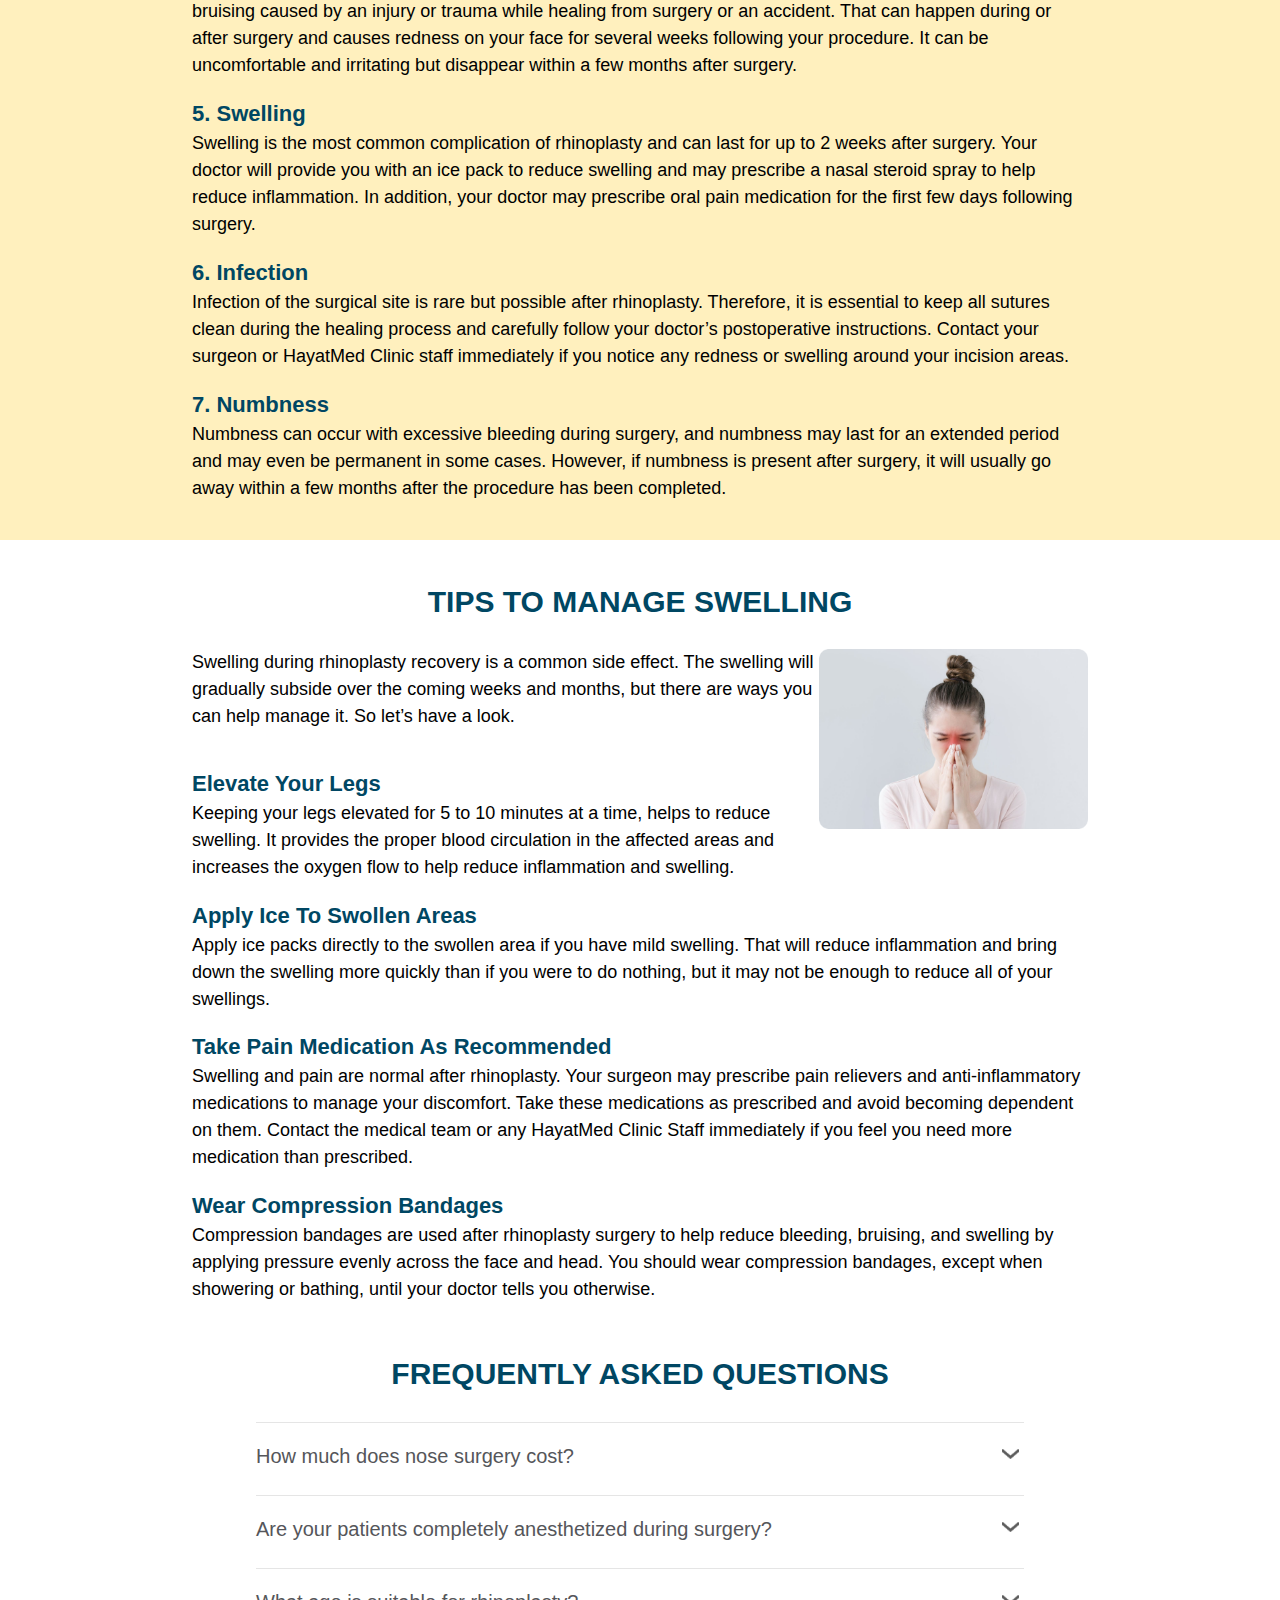
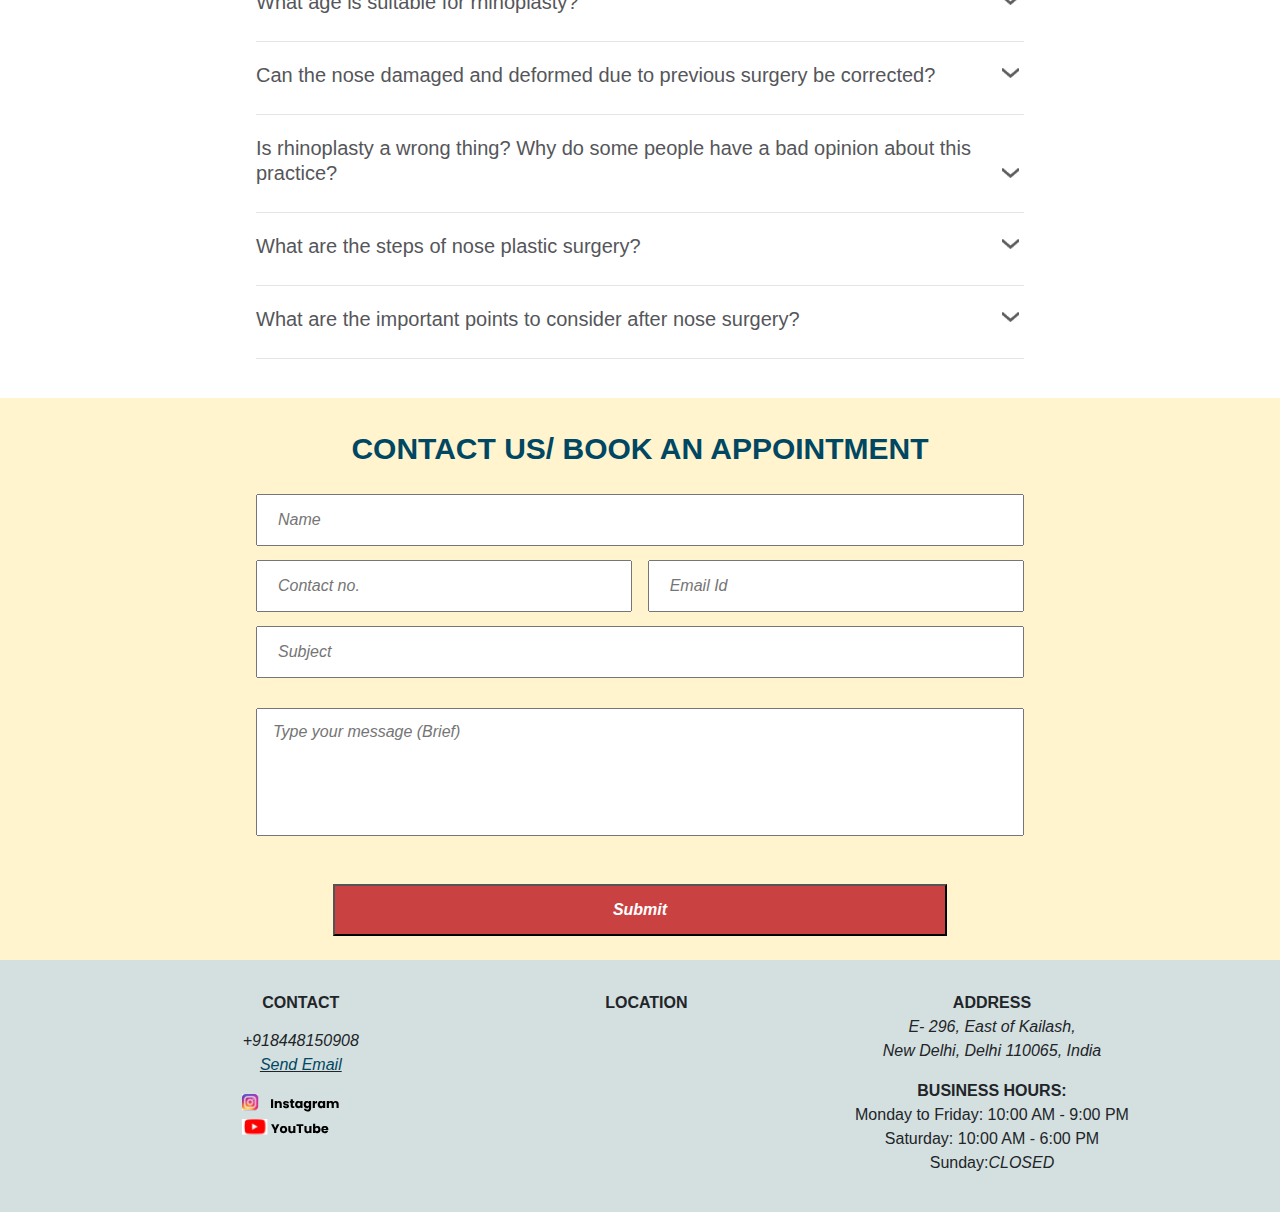
<file: risk.html>
<!DOCTYPE html>
<html lang="en">

<head>
    <meta charset="UTF-8">

    <title>AKK Rhinoplasty | Risks</title>

    <meta name="description" content="What is Rhinoplasty?  Every day, many people gain more self-confidence
    and enjoy their life more by using different beauty procedures.
    This information is provided for your information only. Obviously,
    more details and the level of usefulness of such an operation for you are
    things that you can discuss with me in person. Among all the
    beauty procedures, nose plastic surgery is called Rhinoplasty.">

    <meta name="keywords"
        content="Rhinoplasty, AKK Rhinoplasty, Nose Surgery in India, nose job, designer nose, cute nose, tip plasty, best nose surgery, rhinoplasty in Rajasthan, rhinoplasty in New Delhi, Plastic surgery,Dr. Anil, Dr. Anil Rhinoplasty,Best Rhinoplasty, Best Nose correction india, Nose, Beautiful Nose, Benefits of Rhinoplasty, Benefits of Nose Surgery, Risks of Rhinoplasty, Risks of Nose Surgery, Types of Nose Surgery, Types of Rhinoplasty, Rhinoplasty Consulation, Nose surgery consulatation, Nose, Surery, Face surgery, Dr Anil Surgery, About Dr Anil">


    <meta http-equiv="X-UA-Compatible" content="IE=edge">
    <meta name="viewport" content="width=device-width, initial-scale=1.0">

    <link rel="stylesheet" href="https://cdn.jsdelivr.net/npm/bootstrap@4.0.0/dist/css/bootstrap.min.css"
        integrity="sha384-Gn5384xqQ1aoWXA+058RXPxPg6fy4IWvTNh0E263XmFcJlSAwiGgFAW/dAiS6JXm" crossorigin="anonymous">
    <link rel="stylesheet" href="https://cdnjs.cloudflare.com/ajax/libs/font-awesome/4.7.0/css/font-awesome.min.css">

    <link rel="stylesheet" href="./main.css">
    <link rel="stylesheet" href="./index.css">


    <script src="https://code.jquery.com/jquery-3.4.1.js"
        integrity="sha256-WpOohJOqMqqyKL9FccASB9O0KwACQJpFTUBLTYOVvVU=" crossorigin="anonymous"></script>
    <script>
        function SubForm() {
            $.ajax({
                url: "https://api.apispreadsheets.com/data/NLad0bX4TyNkeci7/",
                type: "post",
                data: $("#myForm").serializeArray(),
                success: function () {
                    alert("Form Data Submitted. We will contact you soon. :)")
                },
                error: function () {
                    alert("There was an error :(")
                }
            });
        }
    </script>

    <!-- Google tag (gtag.js) -->
    <script async src="https://www.googletagmanager.com/gtag/js?id=G-4CB7NK8JGM"></script>
    <script>
        window.dataLayer = window.dataLayer || [];
        function gtag() { dataLayer.push(arguments); }
        gtag('js', new Date());

        gtag('config', 'G-4CB7NK8JGM');
    </script>

</head>

<body>

    <div class="topnav" id="myTopnav">
        <a href="index.html">
            <img class="logo" src="./images/logo.png">
        </a>
        <a href="#contact"><span class="nav-head">Contact Us</span></a>
        <a href="#faq"><span class="nav-head">FAQs</span></a>
        <a href="./index.html#types"><span class="nav-head">Types</span></a>
        <a href="#"><span class="nav-head">Recovery and Risks</span></a>
        <a href="./index.html#consult"><span class="nav-head">Consultation</span></a>
        <a href="./index.html#consult"><span class="nav-head"> About Dr. Anil </span> </a>

        <a href="javascript:void(0);" class="icon" onclick="myFunction()">
            <i class="fa fa-bars"></i>
        </a>
    </div>


    <div class="mn1">

        <div class="mn11">
            <center>
                <a href="#recovery" class="ml1">
                    Rhinoplasty Recovery
                </a>
            </center>
        </div>


        <div class="mn12">
            <center>
                <a href="#risk" class="ml2">
                    Rhinoplasty Risks
                </a>
            </center>
        </div>


        <div class="mn13">
            <center>
                <a href="#tips" class="ml3">
                    Tips to manage swelling
                </a>
            </center>
        </div>

    </div>

    <br>
    <div class="d211" id="recovery">
        <center>
            <div class="hd9">
                RHINOPLASTY RECOVERY TIMELINE </div>
            <br>
            <img class="img14" src="./images/img14.svg">
            <img class="img14m" src="./images/img14m.svg">

        </center>
    </div>

    <div class="d212">


        <div class="mh1">
            Rhinoplasty Recovery what do you need to know before undergoing the procedure
        </div>

        <div class="pg12">
            Rhinoplasty is a surgical procedure that is used to improve the appearance of one’s nose. You can do that in
            various ways; most commonly, a rhinoplasty involves reshaping the size, altering the angle, and changing the
            tip
            of the nose. If you want plastic surgery done on your nose, you should consider several things before
            picking up
            and moving to Turkey for rhinoplasty recovery. After all, your health is among the most valuable things you
            have! This article will help you learn more about rhinoplasty recovery.
        </div>
    </div>
    <br>

    </div>


    <div class="mn3">

        <div class="mn31">
            <div class="mh3">
                Tips To Speed Up Your Rhinoplasty Recovery Time
            </div>
            <div class="mp3">
                Rhinoplasty, or nose reshaping surgery, is a popular cosmetic procedure with high patient satisfaction.
                However, there are many things you need to know before and after the surgery to make your rhinoplasty
                recovery time more manageable. The following tips will help you recover faster:
            </div>

            <br>

            <div class="mh4">
                1. Listen To Your Doctor
            </div>
            <div class="mp3">
                Before you undergo rhinoplasty surgery, you must consult your doctor about the rhinoplasty recovery
                process. They will advise you on how long you should wait before returning to work or exercise and what
                type of activity is safe during your rhinoplasty recovery period. They also may recommend wearing a nose
                splint to protect the nose from injury.
            </div>


        </div>
        <div class="mn32">
            <img class="mi15" src="./images/img15.png">
        </div>


        <div class="mh4">
            2. Listen To Your Body
        </div>
        <div class="mp4">
            You must listen closely to your body during your rhinoplasty recovery period. If there are any signs of
            infection, such as redness around the incision site or the kind of pain that does not go away after taking
            pain medication, contact your doctor immediately so they can prescribe further treatment if needed (for
            example, antibiotics). In addition, check with your surgeon immediately if you experience swelling in other
            parts of your body (such as the face). That could indicate an allergic reaction to anesthesia or
            postoperative medications such as narcotics (painkillers).
        </div>

        <div class="mh4">
            3. Keep Your Head Elevated
        </div>
        <div class="mp4">
            The first few days after surgery, keep your head elevated when lying down (on pillows) as much as possible.
            That helps prevent swelling and fluid buildup in the nose, which can cause pain and discomfort.
        </div>

        <div class="mh4">
            4. Use Cold Compresses
        </div>
        <div class="mp4">
            during your rhinoplasty recovery, apply an ice pack or cold compress to your face several times each day
            while the swelling is still present (usually the first week after surgery). The cold helps reduce swelling
            and bruising by constricting blood vessels in the skin and tissue underneath it. It also relieves pain by
            numbing nerve endings in tissues around the area being treated with ice packs or cold compresses.
        </div>

        <div class="mh4">
            5. Get Plenty Of Rest
        </div>
        <div class="mp4">
            You may be tired during the rhinoplasty recovery period, but it is essential to get plenty of rest, and this
            will help you recover faster and get back on track with your daily routine. If you have to go out, make sure
            that you wear a hat and sunglasses to prevent UV rays from damaging the newly operated nose area.
        </div>

        <div class="mh4">
            6. Maintain A Healthy Diet
        </div>
        <div class="mp4">
            After the surgery, you might experience some bleeding in your throat or nose. That can be controlled by
            eating a healthy diet rich in iron-rich foods like spinach, broccoli, beans, lentils, etc. You can also take
            iron supplements to absorb iron in your body better.
        </div>

        <div class="mh4">
            7. Stay Cool
        </div>
        <div class="mp4">
            During the first few days of your rhinoplasty recovery period, you may feel you have a cold or the flu. That
            is normal because of all the swelling in the nose during this time. To prevent unnecessary complications
            from this swelling, keep your head elevated above the heart level for at least two weeks after surgery. In
            addition, it would be best to avoid hot showers or baths for the same amount of time because the heat will
            increase blood flow to the area and cause more swelling.
        </div>


        <div class="mh4">
            8. Don’t Blow Your Nose.
        </div>
        <div class="mp4">
            During your first week after surgery, do not blow your nose too hard or too often because it can cause
            bleeding inside the nasal cavity and dislodge any sutures that may be present inside your nose at this
            point.”
        </div>

    </div>




    <div class='mn55' id="risk">

        <center>
            <div class="md5">
                RHINOPLASTY RISKS
            </div>
        </center>

        <div class="mn5">
            <div class="mn31">
                <div class="mp3">
                    Rhinoplasty is one of the most popular cosmetic procedures in the world today. It can be performed
                    under local anesthesia or general anesthesia. The most common rhinoplasty risks associated with nose
                    job surgery include:


                </div>

                <br>

                <div class="mh4">
                    1. Nosebleeds
                </div>
                <div class="mp3">
                    Nosebleeds are typically caused by trauma to the area during surgery or from bumping into something
                    hard after surgery has been completed. Bleeding can also occur due to poor blood circulation in
                    patients who smoke heavily before and after surgery. You can reduce these rhinoplasty risks by
                    avoiding smoking for at least one month before and after surgery takes time for scar tissue to heal
                    properly.
                </div>


            </div>
            <div class="mn32">
                <img class="mi15" src="./images/img16.png">
            </div>


            <!-- <div class="mh4">
                2. Permanent nerve damage
            </div>
            <div class="mp4">
                The tip of your nose contains nerves that help you feel your way around while eating, drinking, kissing,
                and smelling. When you undergo rhinoplasty, there is a chance that these nerves can get damaged during
                the procedure, and this can result in permanent numbness to your upper lip or face.
            </div> -->

            <div class="mh4">
                2. Need for a second or third operation
            </div>
            <div class="mp4">
                If you plan to undergo rhinoplasty at a low cost in India, make sure that you choose an experienced
                surgeon who has done this operation many times before. If not done properly, it can lead to various
                problems like breathing problems or bleeding inside the nose, which may require an additional procedure
                to fix them up again.
            </div>

            <div class="mh4">
                3. Scarring at the base of the nose
            </div>
            <div class="mp4">
                The incisions made during rhinoplasty may leave scars on both sides of your nose, and these scars
                usually fade over time but may not disappear entirely. Scarring at the base of your nose can make it
                difficult to breathe through your nose and lead to infections in this area.
            </div>

            <div class="mh4">
                4. Bursting of small blood vessels on the skin’s surface
            </div>
            <div class="mp4">
                After surgery, bleeding beneath the skin often occurs when blood vessels burst under pressure from
                swelling or bruising caused by an injury or trauma while healing from surgery or an accident. That can
                happen during or after surgery and causes redness on your face for several weeks following your
                procedure. It can be uncomfortable and irritating but disappear within a few months after surgery.
            </div>

            <div class="mh4">
                5. Swelling
            </div>
            <div class="mp4">
                Swelling is the most common complication of rhinoplasty and can last for up to 2 weeks after surgery.
                Your doctor will provide you with an ice pack to reduce swelling and may prescribe a nasal steroid spray
                to help reduce inflammation. In addition, your doctor may prescribe oral pain medication for the first
                few days following surgery.
            </div>

            <div class="mh4">
                6. Infection
            </div>
            <div class="mp4">
                Infection of the surgical site is rare but possible after rhinoplasty. Therefore, it is essential to
                keep all sutures clean during the healing process and carefully follow your doctor’s postoperative
                instructions. Contact your surgeon or HayatMed Clinic staff immediately if you notice any redness or
                swelling around your incision areas.
            </div>

            <div class="mh4">
                7. Numbness
            </div>
            <div class="mp4">
                Numbness can occur with excessive bleeding during surgery, and numbness may last for an extended period
                and may even be permanent in some cases. However, if numbness is present after surgery, it will usually
                go away within a few months after the procedure has been completed.
            </div>

        </div>

    </div>

    <div class='mn66' id="tips">

        <center>
            <div class="md6">
                TIPS TO MANAGE SWELLING
            </div>
        </center>

        <div class="mn5">
            <div class="mn31">
                <div class="mp3">
                    Swelling during rhinoplasty recovery is a common side effect. The swelling will gradually subside
                    over the coming weeks and months, but there are ways you can help manage it. So let’s have a look.
                </div>

                <br>

                <div class="mh4">
                    Elevate Your Legs
                </div>
                <div class="mp3">
                    Keeping your legs elevated for 5 to 10 minutes at a time, helps to reduce swelling. It provides the
                    proper blood circulation in the affected areas and increases the oxygen flow to help reduce
                    inflammation and swelling.

                </div>


            </div>
            <div class="mn32">
                <img class="mi15" src="./images/img16.png">
            </div>


            <div class="mh4">
                Apply Ice To Swollen Areas
            </div>
            <div class="mp4">
                Apply ice packs directly to the swollen area if you have mild swelling. That will reduce inflammation
                and bring down the swelling more quickly than if you were to do nothing, but it may not be enough to
                reduce all of your swellings.
            </div>

            <div class="mh4">
                Take Pain Medication As Recommended
            </div>
            <div class="mp4">
                Swelling and pain are normal after rhinoplasty. Your surgeon may prescribe pain relievers and
                anti-inflammatory medications to manage your discomfort. Take these medications as prescribed and avoid
                becoming dependent on them. Contact the medical team or any HayatMed Clinic Staff immediately if you
                feel you need more medication than prescribed.
            </div>

            <div class="mh4">
                Wear Compression Bandages
            </div>
            <div class="mp4">
                Compression bandages are used after rhinoplasty surgery to help reduce bleeding, bruising, and swelling
                by applying pressure evenly across the face and head. You should wear compression bandages, except when
                showering or bathing, until your doctor tells you
                otherwise.
            </div>



        </div>

    </div>





    <div class="d14" id="faq">
        <center>
            <br>
            <br>
            <div class="hd14">
                FREQUENTLY ASKED QUESTIONS
            </div>

            <div class="c-ques">


                <hr class="hr-line">

                <button class="accordion">

                    <div class="ques-row">
                        <span class="ques-txt">
                            How much does nose surgery cost?
                        </span>
                    </div>

                </button>
                <div class="panel">
                    <p>The cost of surgery varies depending on the type of surgery needed for different noses, so the
                        exact amount will be determined by the doctor after the visit.</p>
                </div>

                <hr class="hr-line">

                <button class="accordion">
                    <div class="ques-row">
                        <span class="ques-txt">
                            Are your patients completely anesthetized during surgery?
                        </span>
                    </div>
                </button>
                <div class="panel">
                    <p>
                        The most important way to perform nose surgery is to use special drugs that are given to the
                        patient under the supervision of an anesthetist, which, while the patient does not have any pain
                        or discomfort during the operation, he is not completely anesthetized, but the unwanted side
                        effects of general anesthesia are very rare.</p>
                </div>


                <hr class="hr-line">

                <button class="accordion">
                    <div class="ques-row">
                        <span class="ques-txt">
                            What age is suitable for rhinoplasty?
                        </span>

                    </div>
                </button>
                <div class="panel">
                    <p>
                        Usually, the nose continues to grow until the age of puberty (around 16 years old) and after
                        that this growth stops, so it is not a wise thing to do surgery before this age, but this
                        operation can also be done in old age. It is very successful if the patient does not have heart
                        or other underlying problems.
                    </p>
                </div>

                <hr class="hr-line">

                <button class="accordion">
                    <div class="ques-row">
                        <span class="ques-txt">
                            Can the nose damaged and deformed due to previous surgery be corrected?
                        </span>

                    </div>
                </button>
                <div class="panel">
                    <p>
                        Yes. With the open method, the nose is fully accessible and the damaged parts can be repaired
                        with the necessary grafts and the nose can be reconstructed and the appearance and function of
                        the nose, especially breathing, can be restored to it.</p>
                </div>

                <hr class="hr-line">
                <button class="accordion">
                    <div class="ques-row">
                        <span class="ques-txt">
                            Is rhinoplasty a wrong thing? Why do some people have a bad opinion about this practice?
                        </span>

                    </div>
                </button>
                <div class="panel">
                    <p>In cases where a person's nose is clearly ugly, misshapen, or has severe fractures and
                        deviations, or breathing disorders, it can be very useful, provided that it is performed
                        consciously and with the correct selection of a surgeon with sufficient experience. Cases that
                        lead to complications are mainly performed by non-specialists, therefore, the most important
                        part in performing nose surgery is the conscious selection of a skilled surgeon.</p>
                </div>

                <hr class="hr-line">

                <button class="accordion">
                    <div class="ques-row">
                        <span class="ques-txt">
                            What are the steps of nose plastic surgery?
                        </span>

                    </div>
                </button>
                <div class="panel">
                    <p>After visiting the patient, the type of operation and its possible results are explained, and the
                        ambiguous issues and questions raised by the patient are explained. After the initial
                        examinations and necessary tests, the patient will be referred to the agreed hospital or surgery
                        center. Patients usually do not need to be hospitalized. Recently, tampons are not placed inside
                        the nose. About 6 days later, the mold on the nose is removed, and usually, after a week, the
                        normal work of the patients is resumed with caution.</p>
                </div>

                <hr class="hr-line">

                <button class="accordion">
                    <div class="ques-row">
                        <span class="ques-txt">
                            What are the important points to consider after nose surgery?
                        </span>

                    </div>
                </button>
                <div class="panel">
                    <p>You can read the complete set of information before and after the operation in the information
                        section.</p>
                </div>

                <hr class="hr-line">

            </div>
        </center>

    </div>





    <div class="d15" id="contact">
        <center>
            <div class="hd15">
                CONTACT US/ BOOK AN APPOINTMENT
            </div>
        </center>

        <div class="form-box">

            <center>
                <form class="form-inp" id="myForm">
                    <input type="text" id="fname" name="name" class="inp1" placeholder="Name">

                    <input type="number" id="fname" name="phone" class="inp6" placeholder="Contact no.">

                    <input type="text" id="fname" name="email" class="inp2" placeholder="Email Id">

                    <input type="text" id="fname" name="subject" class="inp3" placeholder="Subject">

                    <input type="" id="fname" name="message" class="inp4" placeholder="Type your message (Brief)">

                    <br><br>
                </form>

                <button type="submit" name="submit" class="sub-btn" placeholder="Submit"
                    onclick='SubForm()'>Submit</button>

            </center>
            <br>
        </div>

    </div>




    <div class="footer">
        <div class="cols2">

            <div class="col-s">
                <center>

                    <p class="ser-head"> <b>CONTACT </b></p>
                    <p class="ser-head2"><i>+918448150908</i><br>
                        <!-- <i>8448150908</i> -->
                    </p>

                    <p class="ser2">
                        <i>
                            <u>
                                <a href="mailto:akalerplasticsurgery@gmail.com" style="color:#004763 ;">
                                    Send Email
                                </a>
                            </u>
                        </i>
                    </p>
                    <div class="sicon">
                        <a target="_blank" href="https://instagram.com/anil_kalerplasticsurgery?r=nametag">
                            <img class="insta2" src="./images/insta.svg">
                        </a>

                        <br>
                        <a target="_blank" href="https://youtube.com/channel/UCOC97giagG9xI_71R30C4QQ">
                            <img class="yt2" src="./images/yt.svg">
                        </a>
                    </div>
                </center>
            </div>
            <div class="col-s">
                <center>

                    <p class="ser-head"><b> LOCATION</b> </p>
                    <br>
                    <p class="ser2">
                        <iframe class="map2"
                            src="https://www.google.com/maps/embed?pb=!1m18!1m12!1m3!1d7008.793161762352!2d77.23526736977537!3d28.55785169999999!2m3!1f0!2f0!3f0!3m2!1i1024!2i768!4f13.1!3m3!1m2!1s0x484ba5391ee55347%3A0x1c01fedce49b1647!2sAKK%20(Dr%20Anil%20Kumar%20Kaler)%20Plastic%20Surgery!5e0!3m2!1sen!2sin!4v1662493964225!5m2!1sen!2sin"
                            style="border:0;" allowfullscreen="" loading="lazy"
                            referrerpolicy="no-referrer-when-downgrade"></iframe>
                    </p>
                </center>
            </div>
            <div class="col-s">
                <center>

                    <p class="ser-head"><b> ADDRESS</b> </p>

                    <p class="ser2">
                        <i>

                            E- 296,
                            East of Kailash,<br>
                            New Delhi, Delhi 110065,
                            India<br>
                        </i>
                    </p>
                    <div class="businessd">

                        <div class="bs-hr">
                            BUSINESS HOURS:
                        </div>
                        <div class="bs-2">
                            Monday to Friday:
                            10:00 AM - 9:00 PM
                            <br>
                            Saturday: 10:00 AM - 6:00 PM
                            <br>
                            Sunday:<i>CLOSED</i>
                        </div>


                    </div>
                    <br>
                </center>
            </div>
        </div>

        <div class="businesss">
            <center>

                <div class="bs-hr">
                    BUSINESS HOURS:
                </div>
                <div class="bs-2">
                    Monday to Friday:
                    10:00 AM - 9:00 PM
                    <br>
                    Saturday: 10:00 AM - 6:00 PM
                    <br>
                    Sunday:<i>CLOSED</i>
                </div>
            </center>

        </div>
    </div>



    <script src="./script.js"></script>

    <script>
        var acc = document.getElementsByClassName("accordion");
        var i;

        for (i = 0; i < acc.length; i++) {
            acc[i].addEventListener("click", function () {
                this.classList.toggle("active");
                var panel = this.nextElementSibling;
                if (panel.style.maxHeight) {
                    panel.style.maxHeight = null;
                } else {
                    panel.style.maxHeight = panel.scrollHeight + "px";
                }
            });
        }
    </script>




</body>

</html>
</file>
<file: index.css>
html {
    scroll-behavior: smooth;
}

.topnav {
    background-color: rgb(255, 255, 255);
    overflow: hidden;
    box-shadow: 0px 4px 4px rgba(0, 0, 0, 0.25);
    padding: 0% 10% 0% 10%;
    z-index: 5;
    position: fixed;
    width: 100%;
    opacity: 0.9;
}

.logo {
    height: 35px;
    width: 235px;
}

/* .nav-head {
    margin: 300px 0 0 0 !important;

} */
.businesss {
    display: none;
}

.businessd {
    display: block;
}

.bs-hr {
    font-size: 16px;
    font-weight: 600;
}

.dr-gal {
    display: flex;
    flex-wrap: wrap;
}

.dr-gal1 {
    width: 50%;
}

.dr-gal2 {
    width: 50%;
}

.gali {
    width: 70%;
    padding: 0 0 0 20%;
}

.yt-gal {
    width: 485px;
    height: 280px;
    margin: 16% 23% 0 0;
    border-radius: 15px;
}

.img14m {
    display: none;
}

.topnav a {
    float: left;
    display: block;
    color: #000000;
    text-align: center;
    padding: 14px 20px;
    text-decoration: none;
    font-size: 18px;
    margin-top: 15px;
    opacity: 0.9;
}

/* Change the color of links on hover */
.topnav a:hover {
    background-color: rgba(209, 209, 209, 0.289);
    border-radius: 15px;
    color: black;
}

/* Add an active class to highlight the current page */
.topnav a.active {
    background-color: rgb(209, 209, 209);
    color: rgb(0, 0, 0);
}

.topnav a:after {
    background-color: rgb(209, 209, 209);
    color: rgb(0, 0, 0);
}

/* Hide the link that should open and close the topnav on small screens */
.topnav .icon {
    display: none;
}

.topnav a:not(:first-child) {
    float: right;
}

.div1 {
    /* z-index: 0; */
    padding: 4% 0 0 0;
    display: flex;
    flex-wrap: wrap;
}

.div11 {
    /* z-index: -1; */
    width: 60%;
    background: radial-gradient(98.13% 220.3% at 1.87% 50%, #FFF0BE 2.08%, #FFFFFF 100%);
}

.div12 {
    /* z-index: 0; */
    width: 40%;
}

.div111 {
    padding: 15% 0 0 16.66%;
}

.hd1 {
    font-weight: 400;
    font-size: 30px;
    line-height: 45px;
}

.pg1 {
    font-weight: 400;
    font-size: 20px;
    width: 730px;
    line-height: 30px;
}

.img1 {
    height: 580px;
    float: right;
}

.btn1 {
    font-size: 22px;
    font-weight: 400;
    background-color: #CA4141;
    color: white;
    padding: 3.5px 40px 5px 40px;
    border-radius: 20px;
    border: none;
    cursor: pointer !important;
}

.btn1:hover {
    background-color: rgb(15, 177, 15) !important;
    transition: 400ms;
    border: none;

}

.btn1:after {
    border: none;
    background-color: green;
    border: none;

}

.div2 {
    margin: 2% 0 0 0;
    padding: 0 10% 0 10%;
}

.hd2 {
    text-align: center;
    font-size: 30px;
    font-weight: 700;
    line-height: 45px;
    color: #004763;
}

.div21 {
    display: flex;
    flex-wrap: wrap;
    margin: 1% 0 0 0;
    /* border: 1px solid #A2A2A2; */
}

.div211 {
    width: 23%;
    margin: 0 2% 2% 0;
    padding: 1% 0 0 0;
    border: solid 2px #A2A2A2;
    background: rgba(255, 240, 190, 0.21);
    height: 17.5rem;
    border-radius: 15px;

}

.img2 {
    width: 90%;
}

/* .card1 {
    border: solid 2px grey;
} */
.desc {
    font-weight: 400;
    font-size: 19px;
    line-height: 30px;
    padding: 7px;
}

.div3 {
    display: flex;
    flex-wrap: wrap;
    margin: 1.5% 0 2% 0;
    height: 435px;
    background-color: #FFF4CD;

}

.div31 {
    width: 30%;
    background-color: #FFF4CD;
}

.div32 {
    margin: 2% 0 0 0;
    width: 60%;
    background-color: #FFF4CD;
    /* padding: 0 10 0 0%; */
}

.img9 {
    height: 435px;
}

.pg2 {
    font-weight: 400;
    font-size: 16px;
    line-height: 18px;
}

.hd3 {
    font-weight: 700;
    font-size: 16px;
    line-height: 18px;
}

.div4 {
    display: flex;
    flex-wrap: wrap;
    padding: 4% 10% 0 10%;
}

.div41 {
    width: 60%;
}

.div42 {
    width: 40%;
}

.hd4 {
    font-weight: 600;
    font-size: 30px;
    line-height: 45px;
    color: #004763;
    width: 500px;
}

.pg4 {
    font-weight: 400;
    font-size: 17px;
    line-height: 26px;
    width: 500px;
}

.img10 {
    width: 90%;
    float: right;
}

.div5 {
    display: flex;
    flex-wrap: wrap;
    padding: 3% 10% 3% 10%;
    background-color: #FFF4CD;
    margin: 4% 0 0 0;
}

.div51 {
    width: 49%;
    background-color: #FFFFFF;
    border-radius: 20px;
    padding: 1.5% 0 2.5% 0%;
}

.div52 {
    width: 49%;
    background-color: #FFFFFF;
    margin: 0 0 0 2%;
    border-radius: 20px;
    padding: 1.5% 0 2.5% 0%;
}

.hd5 {
    font-weight: 600;
    font-size: 30px;
    line-height: 45px;
    width: 500px;
    color: #004763;
    margin: 0 0 2% 0;
}

.pg5 {

    font-weight: 400;
    font-size: 17px;
    line-height: 26px;
    width: 500px;
}

.hd6 {
    text-align: center;
    font-size: 30px;
    font-weight: 700;
    line-height: 45px;
    color: #004763;
    margin: 3% 0 0 0;
}

.div6 {
    padding: 0 10% 0 10%;
    display: flex;
    flex-wrap: wrap;
}

.div61 {
    padding: 3% 0 0 0;
    width: 70%;
}

.div62 {
    width: 30%;
}

.pg6 {
    width: 90%;
    font-weight: 400;
    font-size: 17px;
    line-height: 18px;
}

.hd62 {
    font-weight: 600;
    font-size: 20px;
    line-height: 27px;
    color: #004763;
    margin: 0 0 1% 0;
}

.img11 {
    width: 95%;
    float: right;
}

.div7 {
    padding: 1% 0 0 0;
    margin: 2% 0 0 0;
    background-color: #FFF4CD;

}

.hd7 {
    text-align: center;
    font-size: 30px;
    font-weight: 700;
    line-height: 45px;
    color: #004763;
}

.div7a {
    /* padding: 1% 10% 0 10%; */
    display: flex;
    flex-wrap: wrap;
}

.card2 {
    width: 24%;
    background-color: #fff;
    padding: 1.5% 1.5% 2% 1.5%;
    margin: 1% 0.5% 1% 0.5%;
    border-radius: 20px;
}

.hd71 {
    font-weight: 600;
    font-size: 21px;
    line-height: 25px;
    color: #004763;
    text-align: center;
    margin: 0 0 3% 0;
}

.pg7 {
    font-weight: 400;
    font-size: 15px;
    line-height: 22px;
    text-align: justify;
}

.img12 {
    margin: 3% 0 1.5% 0;
}

.div8 {
    display: flex;
    flex-wrap: wrap;
    padding: 3% 10% 3% 10%;
    background-color: #FFF4CD;
    margin: 2% 0 0 0;
}

.div81 {
    width: 49%;
    background-color: #FFFFFF;
    border-radius: 20px;
    padding: 1.5% 0 2.5% 0%;
}

.div82 {
    width: 49%;
    background-color: #FFFFFF;
    margin: 0 0 0 2%;
    border-radius: 20px;
    padding: 1.5% 0 2.5% 0%;
}

.hd8 {
    font-weight: 600;
    font-size: 30px;
    line-height: 45px;
    width: 500px;
    color: #004763;
    margin: 0 0 2% 0;
}

.pg8 {

    font-weight: 400;
    font-size: 17px;
    line-height: 26px;
    width: 500px;
    text-align: justify;
}

.img13 {
    width: 76%;
}

.div9 {
    display: flex;
    flex-wrap: wrap;
    padding: 1% 10% 3% 10%;
    background-color: #FFFFFF;
    margin: 2% 0 0 0;
}

.div91 {
    width: 49%;
    background-color: #FFF4CD;
    border-radius: 20px;
    padding: 1.5% 0 2.5% 0%;
}

.div92 {
    width: 49%;
    background-color: #FFF4CD;
    margin: 0 0 0 2%;
    border-radius: 20px;
    padding: 1.5% 0 2.5% 0%;
}

.hd9 {
    font-weight: 600;
    font-size: 30px;
    line-height: 45px;
    width: 500px;
    color: #004763;
    margin: 0 0 2% 0;
}

.pg9 {

    font-weight: 400;
    font-size: 17px;
    line-height: 22px;
    width: 500px;
    text-align: justify;
}

.div10 {
    display: flex;
    flex-wrap: wrap;
    padding: 0% 10% 3% 10%;
    margin: 0% 0 0 0;
    background-color: #FFF4CD;
}

.div10m {
    background-color: #FFF4CD;
    padding: 2% 0% 0% 0%;

}

.div101 {
    width: 40%;
}

.div102 {
    width: 60%;
}

.div10b {
    display: flex;
    flex-wrap: wrap;
}

.div102a {
    width: 50%;
}

.div102b {
    width: 50%;
}

.hd10 {
    width: 70%;
    font-weight: 700;
    font-size: 18px;
    line-height: 27px;
}

.pg10 {
    width: 60%;
    font-weight: 400;
    font-size: 15px;
    line-height: 22px;
}

.insta,
.yt {
    height: 30px;
}

.btn3 {
    font-size: 22px;
    font-weight: 400;
    background-color: rgb(15, 177, 15) !important;

    color: white;
    padding: 3.5px 40px 5px 40px;
    border-radius: 20px;
    border: none;
    cursor: pointer !important;
}

.btn3:hover {
    background-color: #CA4141 !important;
    transition: 400ms;
    border: none;

}

.btn3:after {
    border: none;
}

.hd10b {
    font-weight: 600;
    font-size: 30px;
    line-height: 45px;
    width: 500px;
    color: #004763;
    margin: 0 0 2% 0;
    text-align: center;
}

.profi {
    margin: 4% 0 0 0;
    height: auto;
    width: 270px;
    border-radius: 15px;
}

.d211 {
    margin: 3% 0 0 0;
}

.d212 {
    margin: 3% 0% 0 0%;
    padding: 2% 15% 2% 15%;
    background-color: #FFF4CD;
}

.pg12 {
    font-weight: 500;
    font-size: 16px;
    line-height: 22px;
}

.pg12b {
    font-weight: 600;
    font-size: 22px;
    line-height: 33px;
    color: #004763;
    text-align: center;
}

.d13 {
    margin: 2% 0 0 0;
}

.hd12 {
    font-weight: 600;
    font-size: 30px;
    line-height: 45px;
    width: 500px;
    color: #004763;
    margin: 0 0 2% 0;
}

.c-ques {
    width: 60%;
    margin: 2% 0 0 0;
}

.que-head {
    font-weight: 400;
    font-size: 30px;
    line-height: 44px;
    text-align: center;
    font-weight: bold;
    color: #000000;
    margin: 0 0 5% 0;
}

.hr-line {
    color: grey;
    margin: 1.2rem 0 0.2rem 0px;
}

.accordion {
    background-color: #fff;
    color: rgb(31, 31, 31);
    cursor: pointer;
    padding: 0;
    width: 100%;
    border: none;
    text-align: left;
    outline: none;
    font-size: 15px;
    transition: 0.4s;
    outline: none !important;
}

.active,
.accordion:hover {
    background-color: rgb(255, 255, 255);
    outline: none !important;
}

.accordion:after {
    content: url(./images/down.png);
    color: rgb(255, 255, 255);
    font-weight: bold;
    float: right;
    margin: -1.5rem 5px 0rem 0;
    outline: none !important;
}

.active:after {
    content: url(./images/up.png);
    outline: none !important;
}



.ques-row {
    padding: 2.3% 0 2% 0;
    margin: 0 0 1% 0;
}

.ques-txt {
    font-weight: 400;
    font-size: 20px;
    line-height: 25px;
    color: #55565A;
    /* text-align: left; */
    float: left;
}

.panel {
    padding: 0 18px;
    background-color: white;
    max-height: 0;
    overflow: hidden;
    transition: max-height 0.2s ease-out;
    text-align: left;
    color: grey;
    width: 90%;
    margin-left: -7%;
    font-size: 17px;
}

.hd14 {
    font-weight: 600;
    font-size: 30px;
    line-height: 45px;
    width: 500px;
    color: #004763;
    /* margin: 0 0 2% 0; */
}

.abt2 {
    color: black;
    font-size: 45px;
    margin: 0% 0 0 0;
    padding-top: 2%;
    text-align: center;
}

.inp1 {
    color: #000000;
    width: 100%;
    padding: 12px 20px;
    margin: 8px 2% 0 0;
    /* box-sizing: border-box; */
    font-family: -apple-system, BlinkMacSystemFont, 'Segoe UI', Roboto, Oxygen, Ubuntu, Cantarell, 'Open Sans', 'Helvetica Neue', sans-serif;
    font-style: italic;
    /* border-top: none; */
    /* border-left: none; */
    /* border-right: none; */
    /* background-color: #FFF4CD; */
    /* border-bottom: 2px black; */
}

.inp6 {
    width: 49%;
    padding: 12px 20px;
    margin: 14px 0 0 0%;
    box-sizing: border-box;
    font-family: -apple-system, BlinkMacSystemFont, 'Segoe UI', Roboto, Oxygen, Ubuntu, Cantarell, 'Open Sans', 'Helvetica Neue', sans-serif;
    font-style: italic;
    float: left;
    /* border-top: none; */
    /* border-left: none; */
    /* border-right: none; */
    /* background-color: #FFF4CD; */

}

.inp2 {
    width: 49%;
    padding: 12px 20px;
    margin: 14px 0 0 2%;
    box-sizing: border-box;
    font-family: -apple-system, BlinkMacSystemFont, 'Segoe UI', Roboto, Oxygen, Ubuntu, Cantarell, 'Open Sans', 'Helvetica Neue', sans-serif;
    font-style: italic;
    /* border-top: none; */
    /* border-left: none; */
    /* border-right: none; */
    /* background-color: #FFF4CD; */

}

.inp3 {
    width: 100%;
    padding: 12px 20px;
    margin: 14px 0;
    box-sizing: border-box;
    font-family: -apple-system, BlinkMacSystemFont, 'Segoe UI', Roboto, Oxygen, Ubuntu, Cantarell, 'Open Sans', 'Helvetica Neue', sans-serif;
    font-style: italic;
    /* border-top: none; */
    /* border-left: none; */
    /* border-right: none; */
    /* background-color: #FFF4CD; */

}

.inp4 {
    width: 100%;
    height: 8rem;
    padding: 1rem 12px 6rem 15px;
    margin: 16px 0;
    box-sizing: border-box;
    font-family: -apple-system, BlinkMacSystemFont, 'Segoe UI', Roboto, Oxygen, Ubuntu, Cantarell, 'Open Sans', 'Helvetica Neue', sans-serif;
    font-style: italic;
    /* border-top: none; */
    /* border-left: none; */
    /* border-right: none; */
    /* background-color: #FFF4CD; */

}

.inp1:focus {
    outline: none;
}

.inp2:focus {
    outline: none;
}

.inp3:focus {
    outline: none;
}

.inp4:focus {
    outline: none;
}

.sub-btn {
    background-color: #CA4141 !important;
    color: white;
    width: 80%;
    padding: 12px 20px;
    margin: 8px 0 0 0%;
    box-sizing: border-box;
    font-family: -apple-system, BlinkMacSystemFont, 'Segoe UI', Roboto, Oxygen, Ubuntu, Cantarell, 'Open Sans', 'Helvetica Neue', sans-serif;
    font-style: italic;
    cursor: pointer;
    font-weight: 600;

}

.sub-btn:hover {
    /* background-color: white; */
    /* color: #000000; */
    transition: 400ms;
    font-weight: 600;
    background-color: rgb(15, 177, 15) !important;

}

.d15 {
    margin: 3% 0 0 0;
    padding: 1% 20% 0 20%;
    background-color: #FFF4CD;
}

.hd15 {
    font-weight: 600;
    font-size: 30px;
    line-height: 45px;
    /* width: 500px; */
    color: #004763;
    margin: 2% 0 2% 0;
}

.footer {
    background-color: rgb(212, 223, 223);
}


.cols2 {
    display: flex;
    margin: 0% 0 0 10%;
}

.col-s {
    width: 30%;
}


.ser-head {
    font-size: 16px;
    margin: 9% 0 0 0%;
}

.ser2 {
    font-size: 16px;
}

.insta2,
.yt2 {
    height: 24px;
}

.ser-head2 {
    font-size: 16px;
    margin: 4% 0 0 0%;
}

.map2 {
    height: auto;
    width: 100%;
}

.img1m {
    display: none;
}









@media screen and (max-width: 600px) {
    .topnav a:not(:first-child) {
        display: none;
    }

    .topnav a.icon {
        float: right;
        display: block;
        margin: 10% 5% 0 0;
    }

    .topnav.responsive {
        position: fixed;
    }

    .topnav.responsive a.icon {
        position: absolute;
        right: 0;
        top: 0;
    }

    .topnav.responsive a {
        float: none;
        display: block;
        text-align: left;
    }

    .logo {
        height: 22px;
        margin-top: 0%;
        width: 150px;
    }

    .c-ques {
        width: 90%;
        margin: 5% 0 0 0;
    }

    .topnav a.icon {
        float: right;
        display: block;
        margin: 1% 2% 0 0;
    }

    .topnav a {
        float: left;
        display: block;
        color: #000000;
        text-align: center;
        padding: 5px 20px;
        text-decoration: none;
        font-size: 18px;
        margin-top: 10px;
        opacity: 0.9;
    }

    .topnav {
        background-color: rgb(255, 255, 255);
        overflow: hidden;
        box-shadow: 0px 4px 4px rgb(0 0 0 / 25%);
        padding: 0% 5% 0% 5%;
        z-index: 5;
        position: fixed;
        width: 100%;
        opacity: 0.9;
    }


    .img12 {
        margin: 3% 0 1.5% 0;
        width: 90%;
    }

    .img14m {
        display: none;
    }

    .img14 {
        display: block;
        width: 80%;
    }



    .div1 {
        /* z-index: 0; */
        padding: 8% 0 0px 0;
        display: flex;
        flex-wrap: wrap;
    }


    .div111 {
        padding: 8% 0 0 8.66%;
    }

    .hd1 {
        font-weight: 600;
        font-size: 20px;
        line-height: 40px;
    }

    .pg1 {
        font-weight: 400;
        font-size: 12px;
        width: 100%;
        line-height: 14px;
    }

    .btn1 {
        font-size: 13px;
        font-weight: 400;
    }

    .img1 {
        height: 240px;
        float: right;
    }

    .pg5 {
        font-weight: 400;
        font-size: 17px;
        line-height: 26px;
        width: 90%;
    }

    .div5 {
        display: flex;
        flex-wrap: wrap;
        padding: 3% 5% 3% 5%;
        background-color: #FFF4CD;
        margin: 4% 0 0 0;
    }

    .hd9 {
        font-weight: 600;
        font-size: 30px;
        line-height: 45px;
        width: 90%;
        color: #004763;
        margin: 0 0 2% 0;
    }

    .pg9 {
        font-weight: 400;
        font-size: 17px;
        line-height: 22px;
        width: 90%;
        text-align: justify;
    }

    .hd4 {
        font-weight: 600;
        font-size: 30px;
        line-height: 45px;
        color: #004763;
        width: 80%;
    }

    .pg4 {
        font-weight: 400;
        font-size: 17px;
        line-height: 26px;
        width: 80%;
    }

    .hd5 {
        font-weight: 600;
        font-size: 30px;
        line-height: 45px;
        width: 80%;
        color: #004763;
        margin: 0 0 2% 0;
    }

    .pg5 {

        font-weight: 400;
        font-size: 17px;
        line-height: 26px;
        width: 80%;
    }

    .hd8 {
        font-weight: 600;
        font-size: 30px;
        line-height: 45px;
        width: 80%;
        color: #004763;
        margin: 0 0 2% 0;
    }

    .pg8 {

        font-weight: 400;
        font-size: 17px;
        line-height: 26px;
        width: 80%;
        text-align: justify;
    }

    .hd9 {
        font-weight: 600;
        font-size: 30px;
        line-height: 45px;
        width: 80%;
        color: #004763;
        margin: 0 0 2% 0;
    }

    .pg9 {

        font-weight: 400;
        font-size: 17px;
        line-height: 22px;
        width: 80%;
        text-align: justify;
    }

    .hd10b {
        font-weight: 600;
        font-size: 30px;
        line-height: 45px;
        width: 80%;
        color: #004763;
        margin: 0 0 2% 0;
        text-align: center;
    }

    .hd12 {
        font-weight: 600;
        font-size: 30px;
        line-height: 45px;
        width: 80%;
        color: #004763;
        margin: 0 0 2% 0;
    }

    .hd14 {
        font-weight: 600;
        font-size: 30px;
        line-height: 45px;
        width: 80%;
        color: #004763;
        /* margin: 0 0 2% 0; */
    }

    .div3 {
        display: flex;
        flex-wrap: wrap;
        margin: 1.5% 0 2% 0;
        height: 40%;
        background-color: #FFF4CD;

    }

    .img9 {
        height: 40%;
    }

    .hd2 {
        text-align: center;
        font-size: 18px;
        font-weight: 700;
        line-height: 35px;
        color: #004763;
    }

    .div2 {
        margin: 2% 0 0 0;
        padding: 0 5% 0 5%;
    }

    .div211 {
        width: 31%;
        margin: 0 2% 2% 0;
        padding: 1% 0 0 0;
        border: solid 2px #A2A2A2;
        background: rgba(255, 240, 190, 0.21);
        height: 10rem;
        border-radius: 15px;
    }

    .desc {
        font-weight: 400;
        font-size: 14px;
        line-height: 16px;
        padding: 7px;
    }

    .div31 {
        width: 0%;
        background-color: #FFF4CD;
    }

    .img9 {
        height: 0%;
    }

    .div32 {
        margin: 2% 5% 2% 5%;
        width: 90%;
        background-color: #FFF4CD;
    }

    .pg2 {
        font-weight: 400;
        font-size: 13px;
        line-height: 16px;
    }

    .hd3 {
        font-weight: 700;
        font-size: 14px;
        line-height: 16px;
    }

    .img1m {
        display: none;
    }






















}

@media screen and (max-width: 464px) {

    .topnav {
        background-color: rgb(255, 255, 255);
        overflow: hidden;
        margin-left: 1.5%;
    }

    .topnav a {
        float: left;
        display: block;
        color: #000000;
        text-align: center;
        padding: 10px 3px;
        text-decoration: none;
        font-size: 14px;
        margin: 5px 0 0 3%;
    }


    .topnav a.icon {
        float: right;
        display: block;
        margin: 1% 5% 0 0;
    }

    .topnav {
        background-color: rgb(255, 255, 255);
        overflow: hidden;
        margin-left: 0%;
    }

    .div1 {
        /* z-index: 0; */
        padding: 11% 0 0px 0;
        display: flex;
        flex-wrap: wrap;
    }

    .img1m {
        display: block;
        float: right;
        height: 265px;
    }

    .img1 {
        display: none !important;
    }

    .btn1 {
        font-size: 13px;
        font-weight: 400;
        padding: 3.5px 30px 5px 30px;
    }

    .div211 {
        width: 46%;
        margin: 0 4% 3% 0;
        padding: 1% 0 0 0;
        border: solid 2px #A2A2A2;
        background: rgba(255, 240, 190, 0.21);
        height: 10rem;
        border-radius: 15px;
    }

    .div42 {
        width: 40%;
        padding: 18% 0 0 0;
    }

    .hd4 {
        font-weight: 600;
        font-size: 16px;
        line-height: 22px;
        color: #004763;
        width: 80%;
    }

    .pg4 {
        font-weight: 400;
        font-size: 12px;
        line-height: 14px;
        width: 80%;
    }

    .div4 {
        display: flex;
        flex-wrap: wrap;
        padding: 6% 5% 0 5%;
    }

    .div2 {
        margin: 4% 0 0 0;
        padding: 0 5% 0 7%;
    }

    .div51 {
        width: 100%;
        background-color: #FFFFFF;
        border-radius: 20px;
        padding: 1.5% 0 2.5% 0%;
    }

    .hd5 {
        font-weight: 600;
        font-size: 18px;
        line-height: 20px;
        width: 80%;
        color: #004763;
        margin: 0 0 2% 0;
    }

    .pg5 {
        font-weight: 400;
        font-size: 12px;
        line-height: 16px;
        width: 80%;
    }

    .div52 {
        width: 100%;
        background-color: #FFFFFF;
        margin: 3% 0 0 2%;
        border-radius: 20px;
        padding: 1.5% 0 2.5% 0%;
    }

    .hd6 {
        text-align: center;
        font-size: 18px;
        font-weight: 700;
        line-height: 22px;
        color: #004763;
        margin: 6% 0 0 6%;
    }

    .div6 {
        padding: 0 1% 0 10%;
        display: flex;
        flex-wrap: wrap;
    }

    .div61 {
        padding: 3% 0 0 5%;
        width: 100%;
    }

    .pg6 {
        width: 90%;
        font-weight: 400;
        font-size: 13px;
        line-height: 16px;
    }

    .div62 {
        width: 74%;
    }

    .img11 {
        width: 76%;
        float: right;
    }

    .div7 {
        padding: 1% 0 0 0;
        margin: 2% 0 0 0;
        background-color: #FFF4CD;
    }

    .hd7 {
        text-align: center;
        font-size: 21px;
        font-weight: 700;
        line-height: 45px;
        color: #004763;
    }

    .div6 {
        padding: 0 1% 0 3%;
        display: flex;
        flex-wrap: wrap;
    }

    .card2 {
        width: 47%;
        background-color: #fff;
        padding: 1.5% 2% 2% 2%;
        margin: 1% 1% 1% 1%;
        border-radius: 20px;
    }

    .hd71 {
        font-weight: 600;
        font-size: 18px;
        line-height: 20px;
        color: #004763;
        text-align: center;
        margin: 0 0 3% 0;
    }

    .pg7 {
        font-weight: 400;
        font-size: 12px;
        line-height: 15px;
        text-align: justify;
    }

    .div82 {
        width: 100%;
        background-color: #FFFFFF;
        margin: 4% 0 0 0%;
        border-radius: 20px;
        padding: 1.5% 0 2.5% 0%;
    }

    .hd8 {
        font-weight: 600;
        font-size: 18px;
        line-height: 25px;
        width: 80%;
        color: #004763;
        margin: 0 0 2% 0;
    }

    .pg8 {
        font-weight: 400;
        font-size: 13px;
        line-height: 16px;
        width: 80%;
        text-align: justify;
    }

    .img12 {
        margin: 3% 0 1.5% 0;
        width: 90%;
    }

    .div81 {
        width: 100%;
        background-color: #FFFFFF;
        border-radius: 20px;
        padding: 1.5% 0 2.5% 0%;
    }

    .div9 {
        display: flex;
        flex-wrap: wrap;
        padding: 1% 10% 3% 10%;
        background-color: #FFFFFF;
        margin: 2% 0 0 0;
    }

    .div91 {
        width: 100%;
        background-color: #FFF4CD;
        border-radius: 20px;
        padding: 1.5% 0 2.5% 0%;
    }

    .hd9 {
        font-weight: 600;
        font-size: 18px;
        line-height: 24px;
        width: 80%;
        color: #004763;
        margin: 0 0 2% 0;
    }

    .pg9 {
        font-weight: 400;
        font-size: 13px;
        line-height: 16px;
        width: 80%;
        text-align: justify;
    }

    .div92 {
        width: 100%;
        background-color: #FFF4CD;
        margin: 4% 0 0 0%;
        border-radius: 20px;
        padding: 1.5% 0 2.5% 0%;
    }

    .hd10name {
        width: 91%;
        font-weight: 700;
        font-size: 16px;
        line-height: 29px;
    }

    .hd10b {
        font-weight: 600;
        font-size: 18px;
        line-height: 22px;
        width: 80%;
        color: #004763;
        margin: 0 0 2% 0;
        text-align: center;
    }

    .div10 {
        display: flex;
        flex-wrap: wrap;
        padding: 0% 1% 6% 6%;
        margin: 0% 0 0 0;
        background-color: #FFF4CD;
    }

    .div101 {
        width: 100%;
    }

    .profi {
        margin: 0% 6% 0 0;
        height: 200px;
        width: 200px;
    }

    .hd10 {
        width: 91%;
        font-weight: 700;
        font-size: 16px;
        line-height: 29px;
    }

    .pg10 {
        width: 90%;
        font-weight: 400;
        font-size: 14px;
        line-height: 18px;
    }

    .div102 {
        width: 100%;
    }

    .hd10 {
        width: 100%;
        font-weight: 700;
        font-size: 14px;
        line-height: 29px;
    }

    .btn3 {
        font-size: 13px;
        font-weight: 400;
        background-color: rgb(15, 177, 15) !important;
        color: white;
        padding: 3.5px 20px 5px 25px;
        border-radius: 20px;
        border: none;
        cursor: pointer !important;
    }

    .div102b {
        width: 50%;
        margin: 2% 0 0 0;
    }

    .div102a {
        width: 50%;
        margin: 2% 0 0 0;
    }

    .img14 {
        display: none;
    }

    .img14m {
        display: block;
        width: 80%;
        margin: 2% 0 2% 0%;
    }

    .pg12 {
        font-weight: 500;
        font-size: 13px;
        line-height: 16px;
    }

    .pg12b {
        font-weight: 600;
        font-size: 16px;
        line-height: 33px;
        color: #004763;
        text-align: center;
    }

    .hd14 {
        font-weight: 620;
        font-size: 19px;
        line-height: 21px;
        width: 80%;
        color: #004763;
        /* margin: 0 0 2% 0; */
    }

    .d212 {
        margin: 10% 0% 0 0%;
        padding: 4% 5% 2% 5%;
        background-color: #FFF4CD;
    }

    .ques-txt {
        font-weight: 400;
        font-size: 14px;
        line-height: 18px;
        color: #55565A;
        /* text-align: left; */
        float: left;
    }

    .accordion:after {
        content: url(./images/down.png) !important;
        color: rgb(255, 255, 255);
        font-weight: bold;
        float: right;
        margin: -11px 0rem -6px;
        outline: none !important;
    }

    .active:after {
        content: url(./images/up.png) !important;
        outline: none !important;
    }

    .hr-line {
        color: grey;
        margin: 0.5rem 0 0.2rem 0px;
    }

    .panel {
        padding: 0 18px;
        background-color: white;
        max-height: 0;
        overflow: hidden;
        transition: max-height 0.2s ease-out;
        text-align: left;
        color: grey;
        width: 90%;
        margin-left: -7%;
        font-size: 13px;
    }

    .ques-txt {
        font-weight: 400;
        font-size: 14px;
        line-height: 18px;
        color: #55565A;
        /* text-align: left; */
        float: left;
        width: 90%;
    }

    .d15 {
        margin: 10% 0 0 0;
        padding: 4% 5% 0 5%;
        background-color: #FFF4CD;
    }

    .hd15 {
        font-weight: 600;
        font-size: 19px;
        line-height: 22px;
        /* width: 500px; */
        color: #004763;
        margin: 2% 0 2% 0;
    }

    .inp1 {
        color: #000000;
        width: 100%;
        padding: 3px 20px;
        margin: 7px 2% 0 0;
        /* box-sizing: border-box; */
        font-family: -apple-system, BlinkMacSystemFont, 'Segoe UI', Roboto, Oxygen, Ubuntu, Cantarell, 'Open Sans', 'Helvetica Neue', sans-serif;
        font-style: italic;
        /* border-top: none; */
        /* border-left: none; */
        /* border-right: none; */
        /* background-color: #FFF4CD; */
        /* border-bottom: 2px black; */
    }

    .inp6 {
        width: 100%;
        padding: 3px 20px;
        margin: 7px 0 0 0%;
        box-sizing: border-box;
        font-family: -apple-system, BlinkMacSystemFont, 'Segoe UI', Roboto, Oxygen, Ubuntu, Cantarell, 'Open Sans', 'Helvetica Neue', sans-serif;
        font-style: italic;
        float: left;
        /* border-top: none; */
        /* border-left: none; */
        /* border-right: none; */
        /* background-color: #FFF4CD; */
    }

    .inp2 {
        width: 100%;
        padding: 3px 20px;
        margin: 7px 0 0 0%;
        box-sizing: border-box;
        font-family: -apple-system, BlinkMacSystemFont, 'Segoe UI', Roboto, Oxygen, Ubuntu, Cantarell, 'Open Sans', 'Helvetica Neue', sans-serif;
        font-style: italic;
        /* border-top: none; */
        /* border-left: none; */
        /* border-right: none; */
        /* background-color: #FFF4CD; */
    }

    .inp3 {
        width: 100%;
        padding: 12px 20px;
        margin: 7px 0;
        box-sizing: border-box;
        font-family: -apple-system, BlinkMacSystemFont, 'Segoe UI', Roboto, Oxygen, Ubuntu, Cantarell, 'Open Sans', 'Helvetica Neue', sans-serif;
        font-style: italic;
        /* border-top: none; */
        /* border-left: none; */
        /* border-right: none; */
        /* background-color: #FFF4CD; */
    }

    .inp4 {
        width: 100%;
        height: 8rem;
        padding: 1rem 12px 6rem 15px;
        margin: 5px 0;
        box-sizing: border-box;
        font-family: -apple-system, BlinkMacSystemFont, 'Segoe UI', Roboto, Oxygen, Ubuntu, Cantarell, 'Open Sans', 'Helvetica Neue', sans-serif;
        font-style: italic;
        /* border-top: none; */
        /* border-left: none; */
        /* border-right: none; */
        /* background-color: #FFF4CD; */
    }

    .sub-btn {
        background-color: #CA4141 !important;
        color: white;
        width: 80%;
        padding: 7px 20px;
        margin: 0px 0 0 0%;
        box-sizing: border-box;
        font-family: -apple-system, BlinkMacSystemFont, 'Segoe UI', Roboto, Oxygen, Ubuntu, Cantarell, 'Open Sans', 'Helvetica Neue', sans-serif;
        font-style: italic;
        cursor: pointer;
        font-weight: 600;
    }

    .map2 {
        width: 100%;
        height: 95px;
    }

    .cols2 {
        display: flex;
        margin: 0% 0 0 5%;
    }

    .ser-head {
        font-size: 14px;
        margin: 9% 0 0 0%;
    }

    .ser-head2 {
        font-size: 12px;
        margin: 4% 0 0 0%;
    }

    .ser2 {
        font-size: 12px;
    }

    .insta2,
    .yt2 {
        height: 20px;
    }

    .c-ques {
        width: 90%;
        margin: 5% 2% 0px 2%;
    }

    img {
        vertical-align: middle;
        border-style: none;
        width: 90%;
    }

    .businesss {
        display: block;
    }

    .businessd {
        display: none;
    }

    .bs-hr {
        font-size: 16px;
        font-weight: 600;
    }

    .dr-gal {
        display: flex;
        flex-wrap: wrap;
    }

    .dr-gal1 {
        width: 100%;
    }

    .dr-gal2 {
        width: 100%;
    }

    .gali {
        width: 70%;
        padding: 0 0 0 0%;
    }

    .yt-gal {
        width: 87%;
        height: 13rem;
        margin: -7% 0% 0 0;
        border-radius: 15px;
    }
}




@media screen and (max-width: 395px) {
    .btn1 {
        font-size: 13px;
        font-weight: 400;
        padding: 3.5px 21px 5px 21px;
    }



}
</file>
<file: main.css>
html {
    scroll-behavior: smooth;
}

.mn1 {
    padding: 8% 10% 0 10%;
    display: flex;
    flex-wrap: wrap;
}

.mn11 {
    width: 33%;
    font-weight: 600;
    font-size: 24px;
    line-height: 36px;
    /* identical to box height */
    text-decoration-line: underline;
    color: #004763;
}

.mn12 {
    width: 34%;
    font-weight: 600;
    font-size: 24px;
    line-height: 36px;
    /* identical to box height */
    text-decoration-line: underline;
    color: #004763;
}

.mn13 {
    width: 33%;
    font-weight: 600;
    font-size: 24px;
    line-height: 36px;
    /* identical to box height */
    text-decoration-line: underline;
    color: #004763;
}

.ml1,
.ml2,
.ml3 {
    color: green;
}

.mh1 {
    font-weight: 700;
    font-size: 20px;
    line-height: 27px;
    text-align: center;
}

.mn3 {
    display: flex;
    flex-wrap: wrap;
    padding: 2% 15% 0 15%;
}

.mn31 {
    width: 70%;

}

.mn32 {
    width: 30%;

}

.mi15 {
    width: 100%;
    float: right;
}

.mh3 {
    font-weight: 700;
    font-size: 22px;
    line-height: 33px;
    color: #004763;
}

.mp3 {
    font-weight: 400;
    font-size: 18px;
    line-height: 27px;
    color: #000000;

}

.mh4 {
    font-weight: 700;
    font-size: 22px;
    line-height: 33px;
    color: #004763;
    margin: 2% 0 0 0;
}

.mp4 {
    font-weight: 400;
    font-size: 18px;
    line-height: 27px;
    color: #000000;

}

.md5 {
    margin: 4% 0 0 0;
    padding: 2% 0 0 0;
    font-weight: 600;
    font-size: 30px;
    line-height: 45px;
    color: #004763;
    width: 100%;
}

.mn5 {

    display: flex;
    flex-wrap: wrap;
    padding: 2% 15% 0 15%;
    margin: 0% 0 0 0;
}

.mn55 {
    background: #FFF0BE;
    padding: 0 0 3% 0;
}

.mn66 {
    background: white;
}

.md6 {
    margin: 1% 0 0 0;
    padding: 2% 0 0 0;
    font-weight: 600;
    font-size: 30px;
    line-height: 45px;
    color: #004763;
    width: 100%;
}


@media screen and (max-width: 464px) {
    .mn1 {
        padding: 15% 5% 0 5%;
        display: flex;
        flex-wrap: wrap;
    }

    .mn11 {
        width: 33%;
        font-weight: 600;
        font-size: 14px;
        line-height: 16px;
        text-decoration-line: underline;
        color: #004763;
    }

    .mn12 {
        width: 34%;
        font-weight: 600;
        font-size: 14px;
        line-height: 16px;
        text-decoration-line: underline;
        color: #004763;
    }

    .mn13 {
        width: 33%;
        font-weight: 600;
        font-size: 14px;
        line-height: 16px;
        text-decoration-line: underline;
        color: #004763;
    }

    .mh1 {
        font-weight: 700;
        font-size: 18px;
        line-height: 21px;
        text-align: center;
    }

    .mn3 {
        display: flex;
        flex-wrap: wrap;
        padding: 2% 5% 0 5%;
    }

    .mn31 {
        width: 100%;
    }

    .mh3 {
        font-weight: 700;
        font-size: 18px;
        line-height: 22px;
        color: #004763;
        text-align: center;
    }

    .mp3 {
        font-weight: 400;
        font-size: 14px;
        line-height: 18px;
        color: #000000;
    }

    .mn32 {
        width: 75%;
    }

    .mi15 {
        width: 66%;
        float: right;
        /* align-self: center; */
    }

    .mh4 {
        font-weight: 600;
        font-size: 18px;
        line-height: 23px;
        color: #004763;
        margin: 3% 0 0 0;
        text-align: center !important;
        width: 100%;
    }

    .mp4 {
        font-weight: 400;
        font-size: 14px;
        line-height: 18px;
        color: #000000;
    }

    .md5 {
        margin: 4% 0 0 0;
        padding: 2% 0 0 0;
        font-weight: 650;
        font-size: 20px;
        line-height: 22px;
        color: #004763;
        width: 100%;
    }

    .mn5 {
        display: flex;
        flex-wrap: wrap;
        padding: 2% 5% 0 5%;
        margin: 0% 0 0 0;
    }

    .md6 {
        margin: 1% 0 0 0;
        padding: 2% 0 0 0;
        font-weight: 700;
        font-size: 20px;
        line-height: 30px;
        color: #004763;
        width: 100%;
    }






}
</file>
